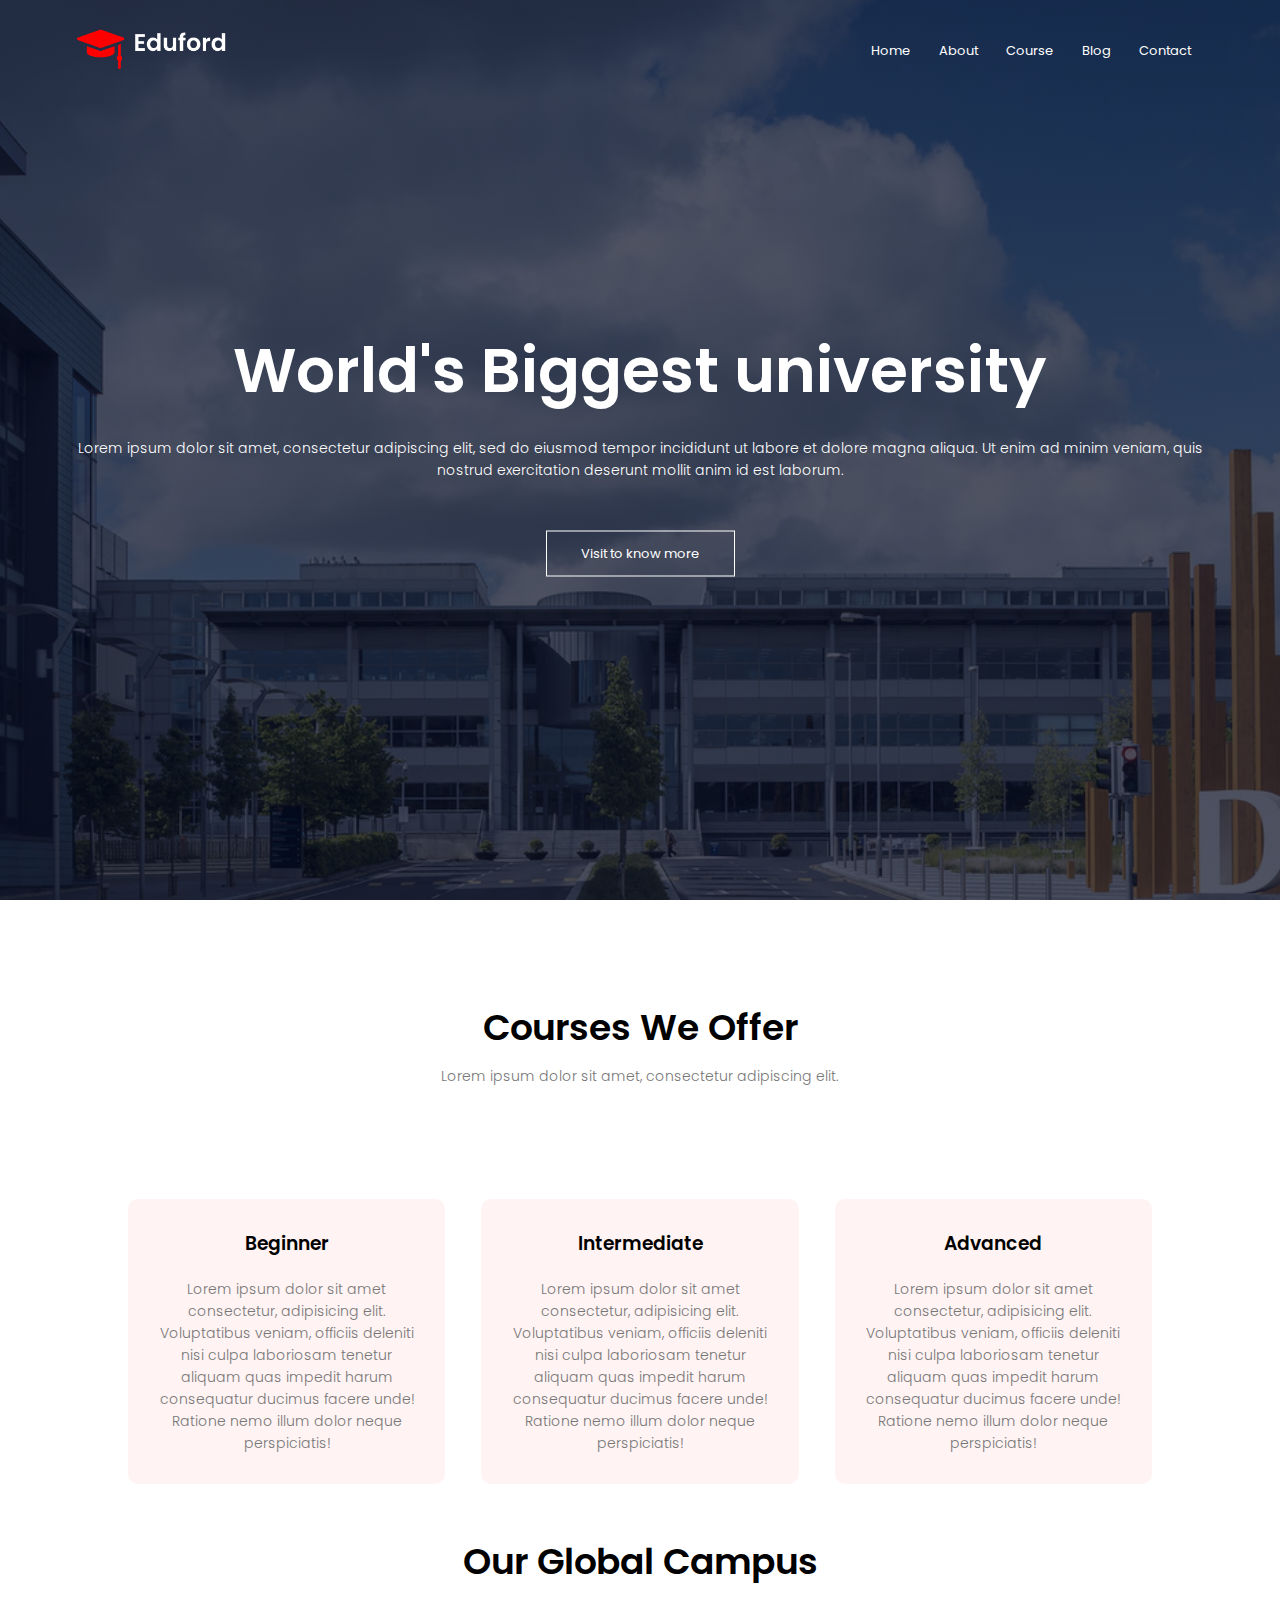
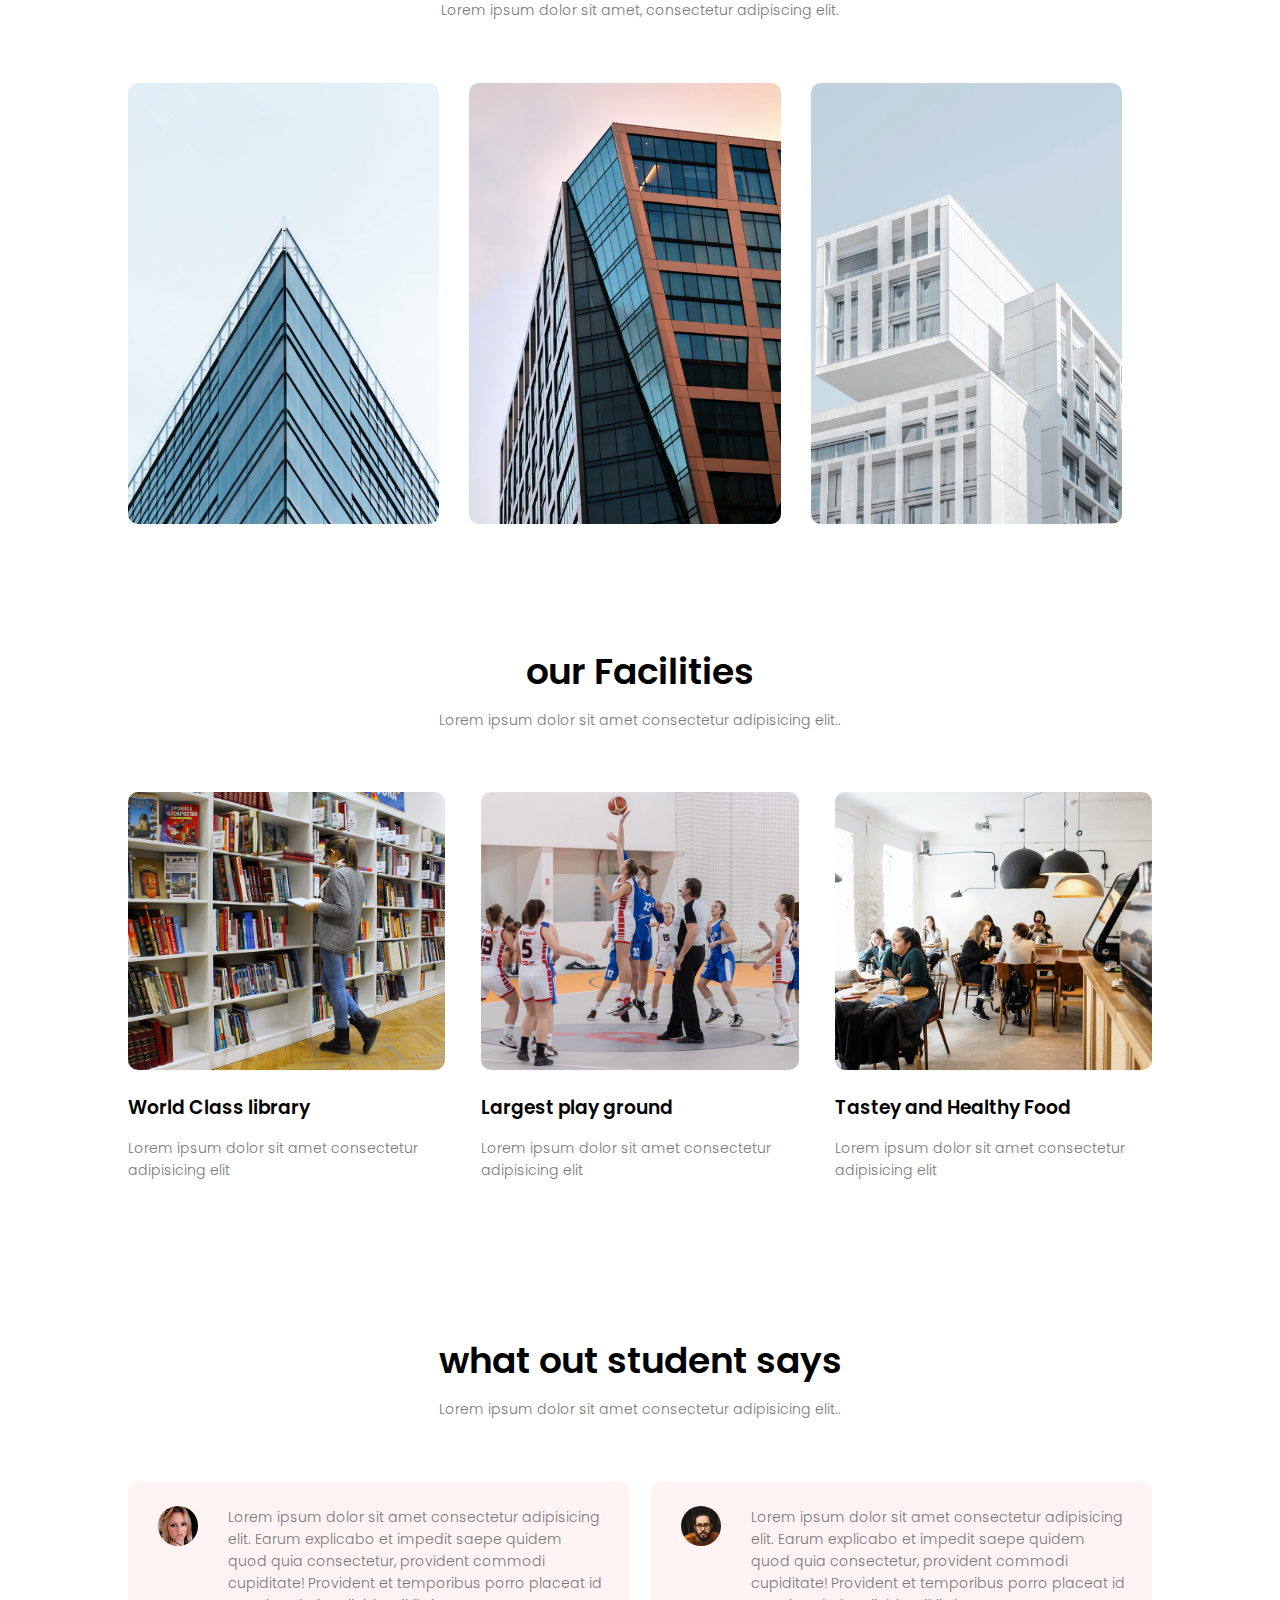
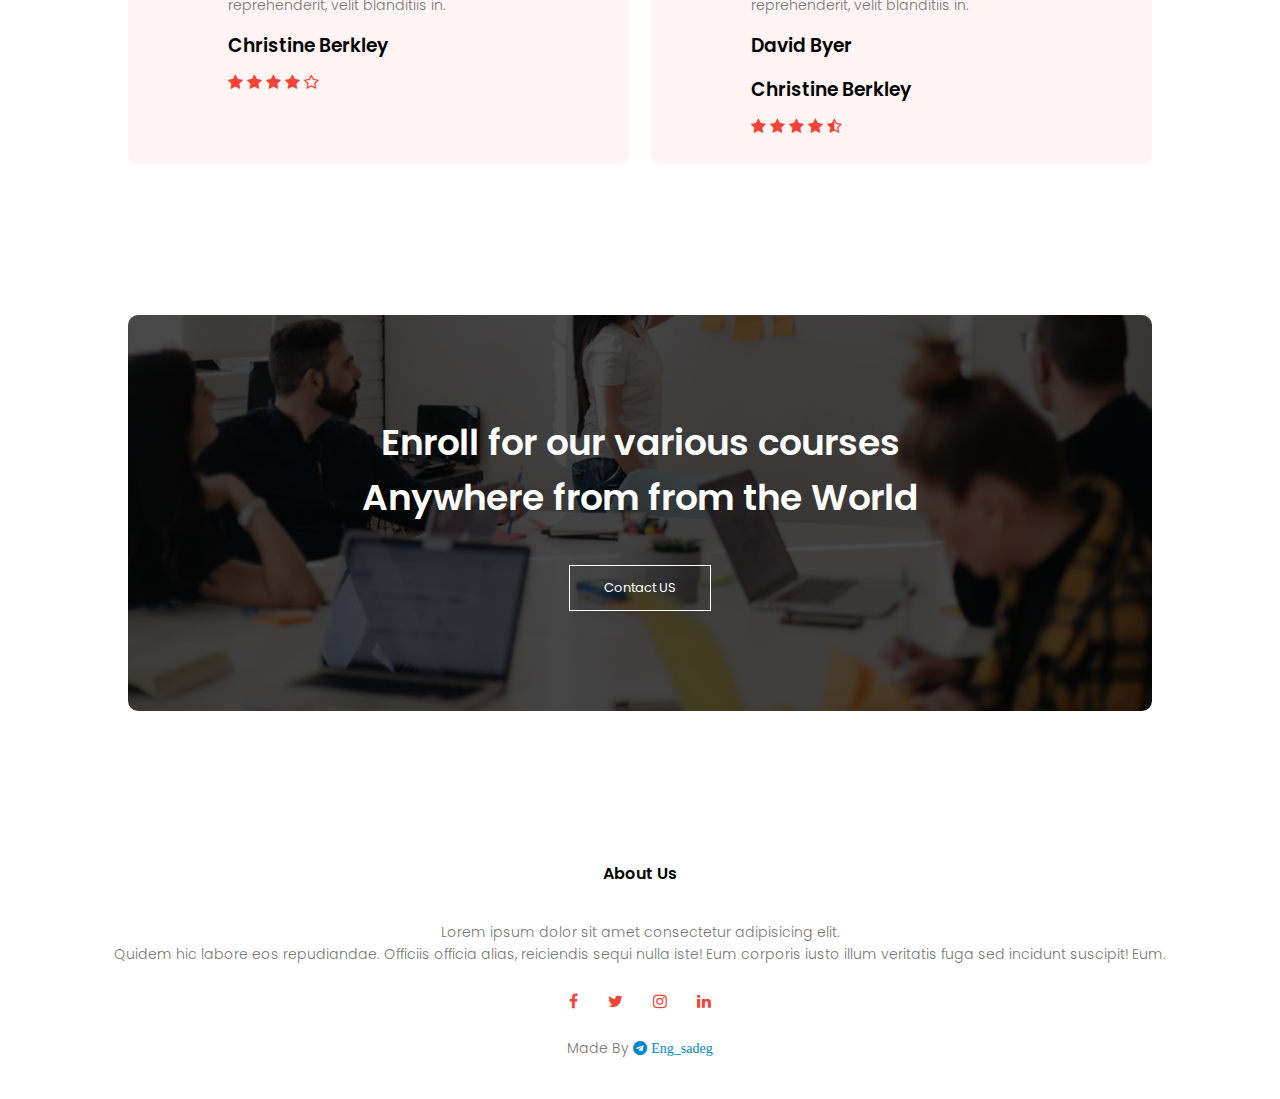
<file: index.html>
<!DOCTYPE html>
<html lang="en">
<head>
    

<link rel="stylesheet" href="https://cdnjs.cloudflare.com/ajax/libs/font-awesome/4.7.0/css/font-awesome.min.css">
    <link rel="preconnect" href="https://fonts.googleapis.com">
<link rel="preconnect" href="https://fonts.gstatic.com" crossorigin>
<link href="https://fonts.googleapis.com/css2?family=Poppins:ital,wght@0,100;0,200;0,300;0,400;0,500;0,600;0,700;0,800;0,900;1,100;1,200;1,300;1,400;1,500;1,600;1,700;1,800;1,900&display=swap" rel="stylesheet">
    <meta charset="UTF-8">
    <meta name="viewport" content="width=device-width, initial-scale=1.0">
    <title>Home</title>
    <link rel="stylesheet" href="styles.css">
    
</head>
<body>
    <section class="header">
        <nav>
            <a href="index.html"><img src="eduford_img/logo.png"></a>
            <div class="nav-links" id="navLinks">
                <i class="fa fa-times" onclick="hideMenu()"></i>
                <ul>
                    <li><a href="index.html">Home</a></li>
                    <li><a href="about.html">About</a></li>
                    <li><a href="course.html">Course</a></li>
                    <li><a href="blog.html">Blog</a></li>
                    <li><a href="contact.html">Contact</a></li>
                </ul>
            </div>
            <i class="fa fa-bars" onclick="showmenu()"></i>
        </nav>
        <div class="text-box">
        <h1>World's Biggest university</h1>
        <p>Lorem ipsum dolor sit amet, consectetur adipiscing elit, sed do eiusmod tempor incididunt ut labore et dolore magna aliqua. Ut enim ad minim veniam, quis nostrud exercitation  deserunt mollit anim id est laborum.</p>
        <a href="" class="hero-btn">Visit to know more</a>
        
        </div>

    </section>


    <!-------Course------->
    

    <section class="course">
        <h1>Courses We Offer</h1>
        <p>Lorem ipsum dolor sit amet, consectetur adipiscing elit.</p>
        <div class="row">
            <div class="course-col"><h3>Beginner </h3><p>Lorem ipsum dolor sit amet consectetur, adipisicing elit. Voluptatibus veniam, officiis deleniti nisi culpa laboriosam tenetur aliquam quas impedit harum consequatur ducimus facere unde! Ratione nemo illum dolor neque perspiciatis!</p></div>
            <div class="course-col"><h3>Intermediate </h3><p>Lorem ipsum dolor sit amet consectetur, adipisicing elit. Voluptatibus veniam, officiis deleniti nisi culpa laboriosam tenetur aliquam quas impedit harum consequatur ducimus facere unde! Ratione nemo illum dolor neque perspiciatis!</p></div>
            <div class="course-col"><h3>Advanced </h3><p>Lorem ipsum dolor sit amet consectetur, adipisicing elit. Voluptatibus veniam, officiis deleniti nisi culpa laboriosam tenetur aliquam quas impedit harum consequatur ducimus facere unde! Ratione nemo illum dolor neque perspiciatis!</p></div>
        </div>
    
    
    </section>

    <!-----campus----->
    <section class="campus">
        <h1>Our Global Campus</h1>
        <p>Lorem ipsum dolor sit amet, consectetur adipiscing elit.</p>

        <div class="row">
            <div class="campus-col">
                <img src="eduford_img/london.png">
                <div class="layer"><h3>LONDON</h3></div>
            </div>
            <div class="campus-col">
                <img src="eduford_img/newyork.png">
                <div class="layer"><h3 class="h3long2">NEW YORK</h3></div>
            </div>
            <div class="campus-col">
                <img src="eduford_img/washington.png">
                <div class="layer"><h3 class="h3long">WASHINGTON</h3></div>
            </div>
            
        </div>
    </section>
    <!------facilities------->

    <section class="facilities">
        <h1>our Facilities</h1>
        <p>Lorem ipsum dolor sit amet consectetur adipisicing elit..</p>
    
        <div class="row">
            <div class="facilities-col">
                <img src="eduford_img/library.png">
                <h3>World Class library</h3>
                <p>Lorem ipsum dolor sit amet consectetur adipisicing elit</p>
            </div>
            <div class="facilities-col">
                <img src="eduford_img/basketball.png">
                <h3>Largest play ground</h3>
                <p>Lorem ipsum dolor sit amet consectetur adipisicing elit</p>
            </div>
            <div class="facilities-col">
                <img src="eduford_img/cafeteria.png">
                <h3>Tastey and Healthy Food</h3>
                <p>Lorem ipsum dolor sit amet consectetur adipisicing elit</p>
            </div>
        </div>
    
    
    
    </section>
    <!------testimonials----->
    <section class="testimonial">
        <h1>what out student says</h1>
        <p>Lorem ipsum dolor sit amet consectetur adipisicing elit..</p>
        <div class="row">
            <div class="testimonial-col">
                <img src="eduford_img/user1.jpg" alt="">
                <div>
                    <p>
                        Lorem ipsum dolor sit amet consectetur adipisicing elit. Earum explicabo et impedit saepe quidem quod quia consectetur, provident commodi cupiditate! Provident et temporibus porro placeat id reprehenderit, velit blanditiis in.
                    </p>
                    <h3>Christine Berkley</h3>
                    <i class="fa fa-star"></i>
                    <i class="fa fa-star"></i>
                    <i class="fa fa-star"></i>
                    <i class="fa fa-star"></i>
                    <i class="fa fa-star-o"></i>

                </div>
            </div>
            <div class="testimonial-col">
                <img src="eduford_img/user2.jpg" alt="">
                <div>
                    <p>
                        Lorem ipsum dolor sit amet consectetur adipisicing elit. Earum explicabo et impedit saepe quidem quod quia consectetur, provident commodi cupiditate! Provident et temporibus porro placeat id reprehenderit, velit blanditiis in.
                    </p>
                    <h3>David Byer</h3>
                    <h3>Christine Berkley</h3>
                    <i class="fa fa-star"></i>
                    <i class="fa fa-star"></i>
                    <i class="fa fa-star"></i>
                    <i class="fa fa-star"></i>
                    <i class="fa fa-star-half-o"></i>
                </div>
            </div>
        </div>

    </section>

    <!--------call to action -------->

    <section class="cta">
        <h1>Enroll for our various courses <br>Anywhere from from the World</h1>
        <a href="" class="hero-btn">Contact US</a>
    </section>
     <!--------footer -------->

     <section class="footer">
        <h4>About Us</h4>
        <p>Lorem ipsum dolor sit amet consectetur adipisicing elit. <br>Quidem hic labore eos repudiandae. Officiis officia alias, reiciendis sequi nulla iste! Eum corporis iusto illum veritatis fuga sed incidunt suscipit! Eum.</p>
        <div class="icons">
            <i class="fa fa-facebook"></i>
            <i class="fa fa-twitter"></i>
            <i class="fa fa-instagram"></i>
            <i class="fa fa-linkedin"></i>
        </div>
        <p>Made By <i class="fa fa-telegram"> Eng_sadeg</i></p>
    
    </section>
    











<!---------------JS for Toggle Menu ----------------------->
<script>
    var navLinks =document.getElementById("navLinks");

    function showmenu(){
        navLinks.style.right = "0";
    }
    function hideMenu(){
        navLinks.style.right ="-200px";
    }
</script>
    
</body>
</html>
</file>
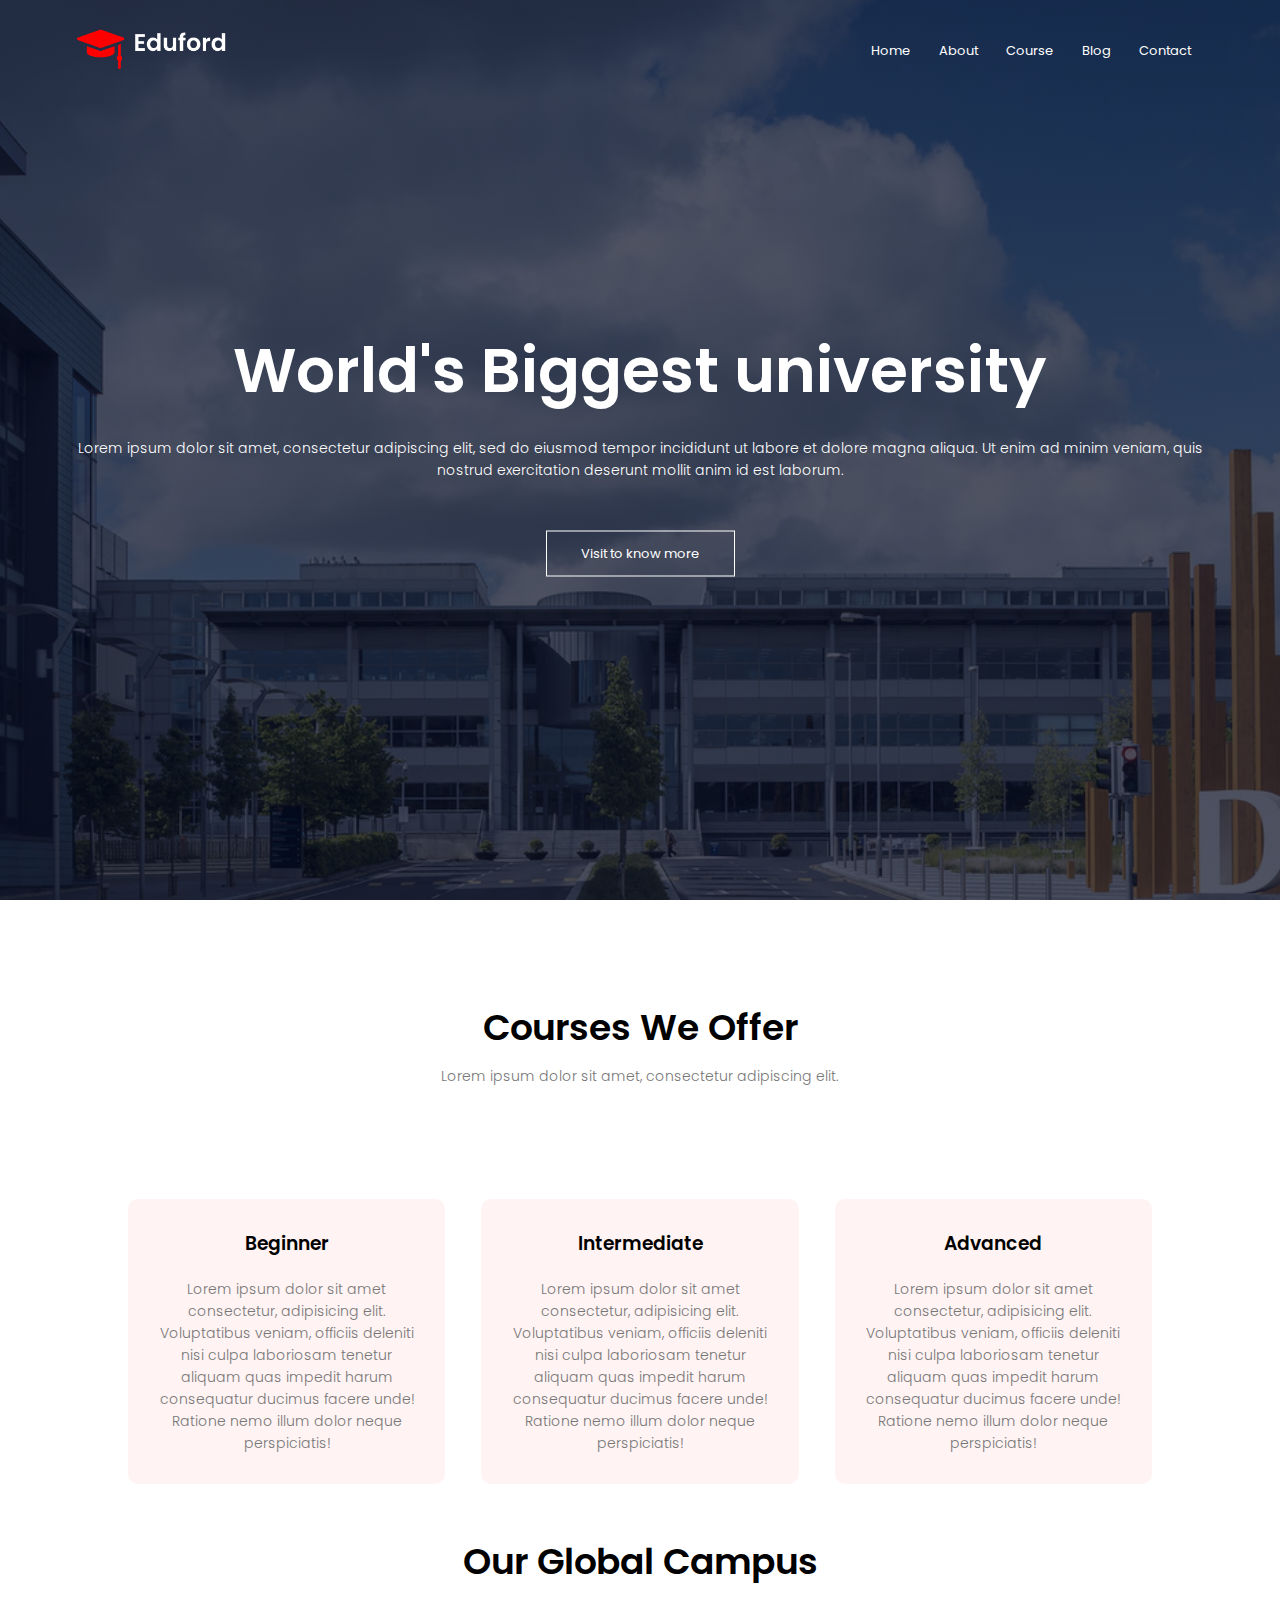
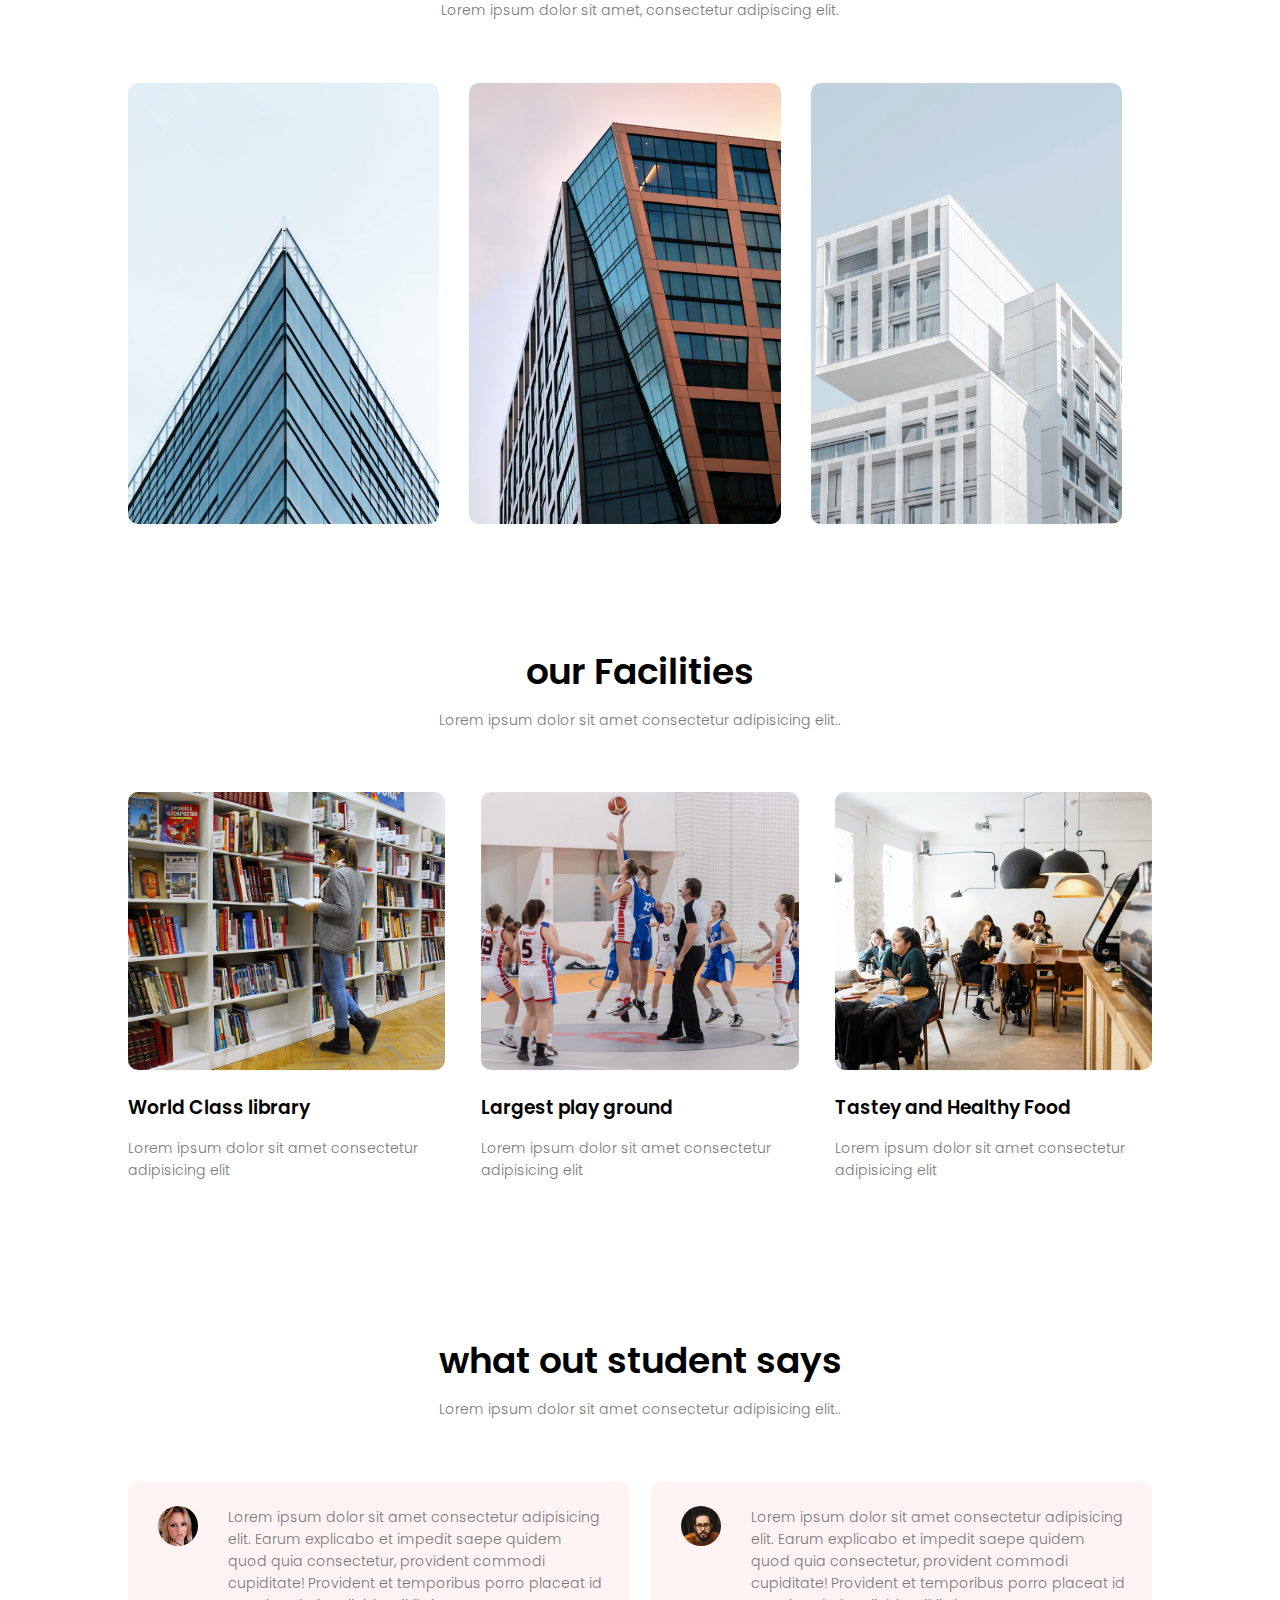
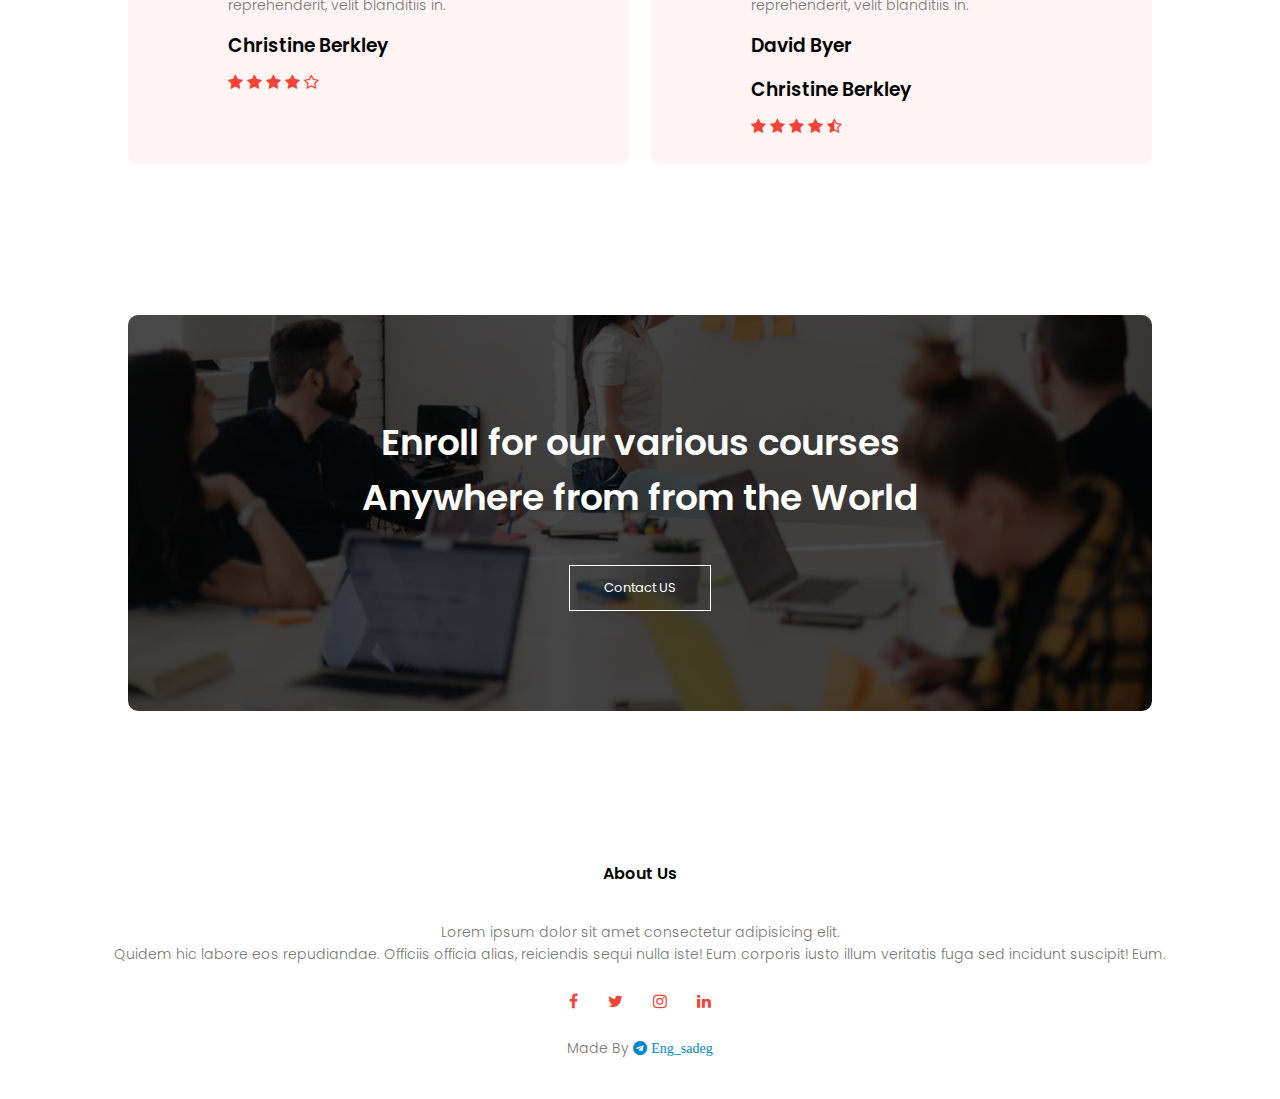
<file: home/index.html>
<!DOCTYPE html>
<html lang="en">
<head>
    

<link rel="stylesheet" href="https://cdnjs.cloudflare.com/ajax/libs/font-awesome/4.7.0/css/font-awesome.min.css">
    <link rel="preconnect" href="https://fonts.googleapis.com">
<link rel="preconnect" href="https://fonts.gstatic.com" crossorigin>
<link href="https://fonts.googleapis.com/css2?family=Poppins:ital,wght@0,100;0,200;0,300;0,400;0,500;0,600;0,700;0,800;0,900;1,100;1,200;1,300;1,400;1,500;1,600;1,700;1,800;1,900&display=swap" rel="stylesheet">
    <meta charset="UTF-8">
    <meta name="viewport" content="width=device-width, initial-scale=1.0">
    <title>Home</title>
    <link rel="stylesheet" href="styles.css">
    
</head>
<body>
    <section class="header">
        <nav>
            <a href="/home/index.html"><img src="/eduford_img/logo.png"></a>
            <div class="nav-links" id="navLinks">
                <i class="fa fa-times" onclick="hideMenu()"></i>
                <ul>
                    <li><a href="/home/index.html">Home</a></li>
                    <li><a href="/about us/about.html">About</a></li>
                    <li><a href="/courses/course.html">Course</a></li>
                    <li><a href="/blog/blog.html">Blog</a></li>
                    <li><a href="/contact/contact.html">Contact</a></li>
                </ul>
            </div>
            <i class="fa fa-bars" onclick="showmenu()"></i>
        </nav>
        <div class="text-box">
        <h1>World's Biggest university</h1>
        <p>Lorem ipsum dolor sit amet, consectetur adipiscing elit, sed do eiusmod tempor incididunt ut labore et dolore magna aliqua. Ut enim ad minim veniam, quis nostrud exercitation  deserunt mollit anim id est laborum.</p>
        <a href="" class="hero-btn">Visit to know more</a>
        
        </div>

    </section>


    <!-------Course------->
    

    <section class="course">
        <h1>Courses We Offer</h1>
        <p>Lorem ipsum dolor sit amet, consectetur adipiscing elit.</p>
        <div class="row">
            <div class="course-col"><h3>Beginner </h3><p>Lorem ipsum dolor sit amet consectetur, adipisicing elit. Voluptatibus veniam, officiis deleniti nisi culpa laboriosam tenetur aliquam quas impedit harum consequatur ducimus facere unde! Ratione nemo illum dolor neque perspiciatis!</p></div>
            <div class="course-col"><h3>Intermediate </h3><p>Lorem ipsum dolor sit amet consectetur, adipisicing elit. Voluptatibus veniam, officiis deleniti nisi culpa laboriosam tenetur aliquam quas impedit harum consequatur ducimus facere unde! Ratione nemo illum dolor neque perspiciatis!</p></div>
            <div class="course-col"><h3>Advanced </h3><p>Lorem ipsum dolor sit amet consectetur, adipisicing elit. Voluptatibus veniam, officiis deleniti nisi culpa laboriosam tenetur aliquam quas impedit harum consequatur ducimus facere unde! Ratione nemo illum dolor neque perspiciatis!</p></div>
        </div>
    
    
    </section>

    <!-----campus----->
    <section class="campus">
        <h1>Our Global Campus</h1>
        <p>Lorem ipsum dolor sit amet, consectetur adipiscing elit.</p>

        <div class="row">
            <div class="campus-col">
                <img src="/eduford_img/london.png">
                <div class="layer"><h3>LONDON</h3></div>
            </div>
            <div class="campus-col">
                <img src="/eduford_img/newyork.png">
                <div class="layer"><h3 class="h3long2">NEW YORK</h3></div>
            </div>
            <div class="campus-col">
                <img src="/eduford_img/washington.png">
                <div class="layer"><h3 class="h3long">WASHINGTON</h3></div>
            </div>
            
        </div>
    </section>
    <!------facilities------->

    <section class="facilities">
        <h1>our Facilities</h1>
        <p>Lorem ipsum dolor sit amet consectetur adipisicing elit..</p>
    
        <div class="row">
            <div class="facilities-col">
                <img src="/eduford_img/library.png">
                <h3>World Class library</h3>
                <p>Lorem ipsum dolor sit amet consectetur adipisicing elit</p>
            </div>
            <div class="facilities-col">
                <img src="/eduford_img/basketball.png">
                <h3>Largest play ground</h3>
                <p>Lorem ipsum dolor sit amet consectetur adipisicing elit</p>
            </div>
            <div class="facilities-col">
                <img src="/eduford_img/cafeteria.png">
                <h3>Tastey and Healthy Food</h3>
                <p>Lorem ipsum dolor sit amet consectetur adipisicing elit</p>
            </div>
        </div>
    
    
    
    </section>
    <!------testimonials----->
    <section class="testimonial">
        <h1>what out student says</h1>
        <p>Lorem ipsum dolor sit amet consectetur adipisicing elit..</p>
        <div class="row">
            <div class="testimonial-col">
                <img src="/eduford_img/user1.jpg" alt="">
                <div>
                    <p>
                        Lorem ipsum dolor sit amet consectetur adipisicing elit. Earum explicabo et impedit saepe quidem quod quia consectetur, provident commodi cupiditate! Provident et temporibus porro placeat id reprehenderit, velit blanditiis in.
                    </p>
                    <h3>Christine Berkley</h3>
                    <i class="fa fa-star"></i>
                    <i class="fa fa-star"></i>
                    <i class="fa fa-star"></i>
                    <i class="fa fa-star"></i>
                    <i class="fa fa-star-o"></i>

                </div>
            </div>
            <div class="testimonial-col">
                <img src="/eduford_img/user2.jpg" alt="">
                <div>
                    <p>
                        Lorem ipsum dolor sit amet consectetur adipisicing elit. Earum explicabo et impedit saepe quidem quod quia consectetur, provident commodi cupiditate! Provident et temporibus porro placeat id reprehenderit, velit blanditiis in.
                    </p>
                    <h3>David Byer</h3>
                    <h3>Christine Berkley</h3>
                    <i class="fa fa-star"></i>
                    <i class="fa fa-star"></i>
                    <i class="fa fa-star"></i>
                    <i class="fa fa-star"></i>
                    <i class="fa fa-star-half-o"></i>
                </div>
            </div>
        </div>

    </section>

    <!--------call to action -------->

    <section class="cta">
        <h1>Enroll for our various courses <br>Anywhere from from the World</h1>
        <a href="" class="hero-btn">Contact US</a>
    </section>
     <!--------footer -------->

     <section class="footer">
        <h4>About Us</h4>
        <p>Lorem ipsum dolor sit amet consectetur adipisicing elit. <br>Quidem hic labore eos repudiandae. Officiis officia alias, reiciendis sequi nulla iste! Eum corporis iusto illum veritatis fuga sed incidunt suscipit! Eum.</p>
        <div class="icons">
            <i class="fa fa-facebook"></i>
            <i class="fa fa-twitter"></i>
            <i class="fa fa-instagram"></i>
            <i class="fa fa-linkedin"></i>
        </div>
        <p>Made By <i class="fa fa-telegram"> Eng_sadeg</i></p>
    
    </section>
    











<!---------------JS for Toggle Menu ----------------------->
<script>
    var navLinks =document.getElementById("navLinks");

    function showmenu(){
        navLinks.style.right = "0";
    }
    function hideMenu(){
        navLinks.style.right ="-200px";
    }
</script>
    
</body>
</html>
</file>
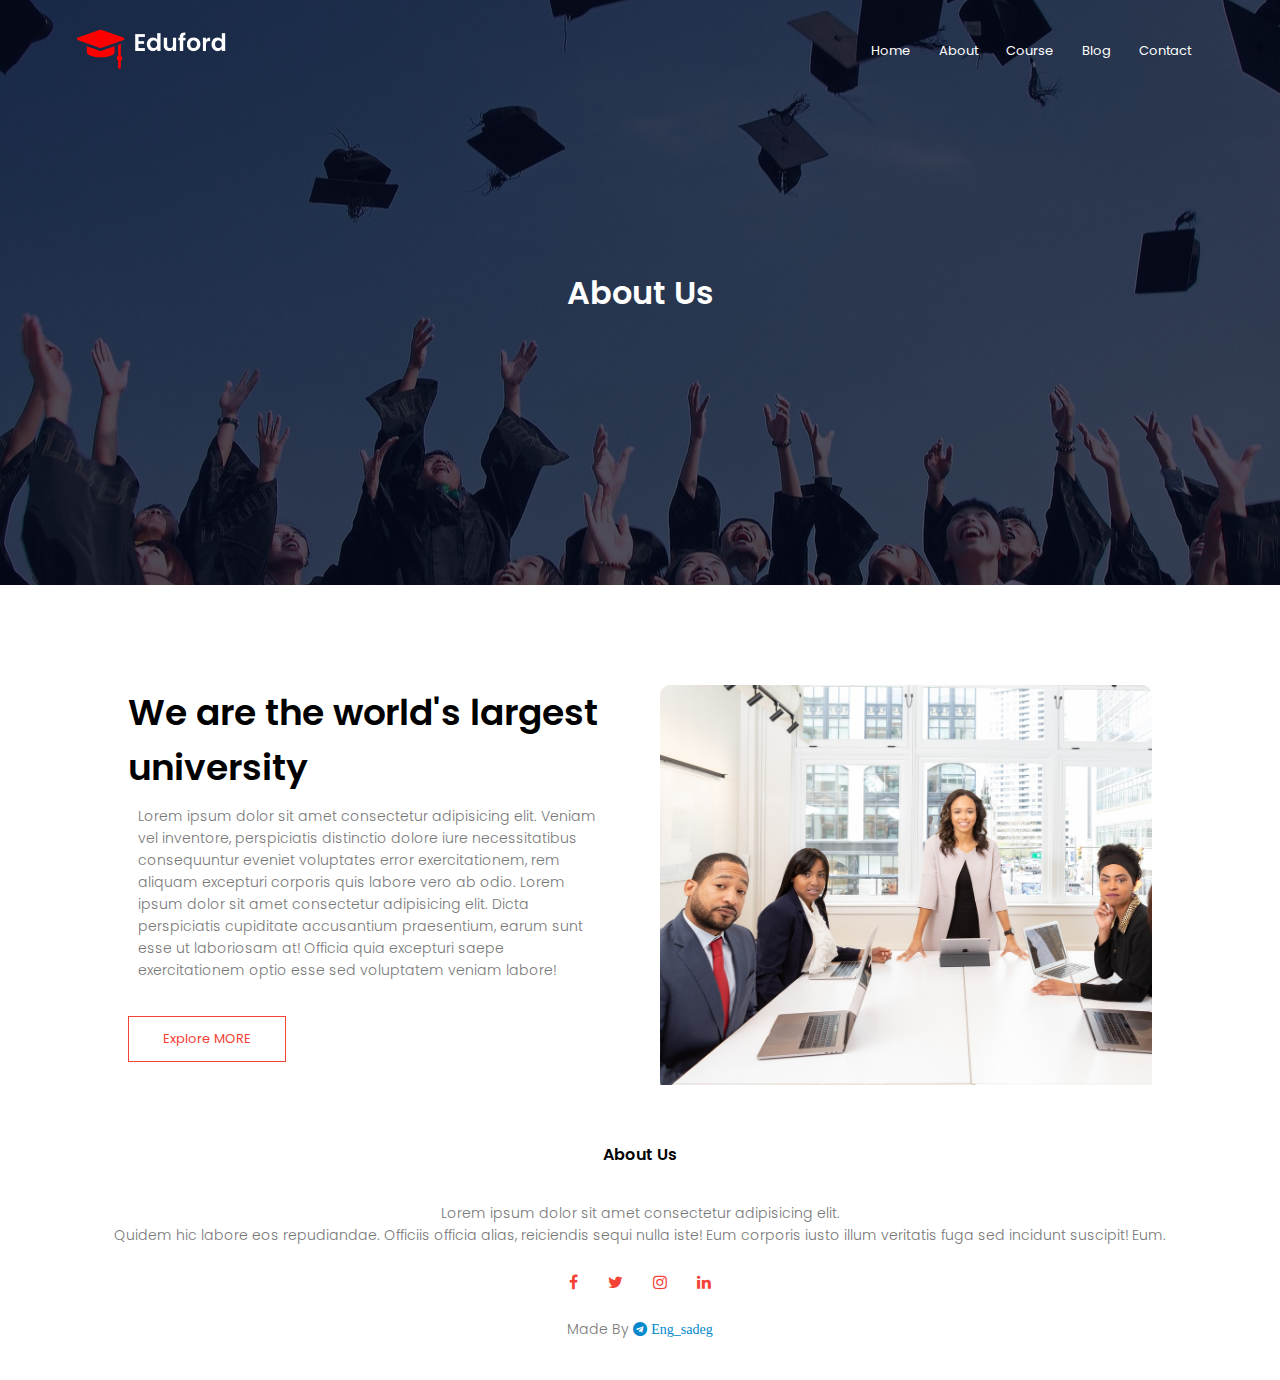
<file: about.html>
<!DOCTYPE html>
<html lang="en">
<head>
    

<link rel="stylesheet" href="https://cdnjs.cloudflare.com/ajax/libs/font-awesome/4.7.0/css/font-awesome.min.css">
    <link rel="preconnect" href="https://fonts.googleapis.com">
<link rel="preconnect" href="https://fonts.gstatic.com" crossorigin>
<link href="https://fonts.googleapis.com/css2?family=Poppins:ital,wght@0,100;0,200;0,300;0,400;0,500;0,600;0,700;0,800;0,900;1,100;1,200;1,300;1,400;1,500;1,600;1,700;1,800;1,900&display=swap" rel="stylesheet">
    <meta charset="UTF-8">
    <meta name="viewport" content="width=device-width, initial-scale=1.0">
    <title>Home</title>
    <link rel="stylesheet" href="about.css">
    
</head>
<body>
    <section class="header">
        <nav>
            <a href="index.html"><img src="eduford_img/logo.png"></a>
            <div class="nav-links" id="navLinks">
                <i class="fa fa-times" onclick="hideMenu()"></i>
                <ul>
                    <li><a href="index.html">Home</a></li>
                    <li><a href="about.html">About</a></li>
                    <li><a href="course.html">Course</a></li>
                    <li><a href="blog.html">Blog</a></li>
                    <li><a href="contact.html">Contact</a></li>
                </ul>
            </div>
            <i class="fa fa-bars" onclick="showmenu()"></i>
        </nav>
        <div class="text-box">
        <h2>About Us</h2>
        </div>
    </section>
    <!-----info-->
    <section class="info">
        <div class="row">
            <div class="info-col">
                <h1>We are the world's largest university</h1>
                <p>Lorem ipsum dolor sit amet consectetur adipisicing elit. Veniam vel inventore, perspiciatis distinctio dolore iure necessitatibus consequuntur eveniet voluptates error exercitationem, rem aliquam excepturi corporis quis labore vero ab odio. Lorem ipsum dolor sit amet consectetur adipisicing elit. Dicta perspiciatis cupiditate accusantium praesentium, earum sunt esse ut laboriosam at! Officia quia excepturi saepe exercitationem optio esse sed voluptatem veniam labore!</p>
                <br>
                <a href="" class="hero-btn">Explore MORE</a>
            </div>        
        <div class="info-col"><img src="/eduford_img/about.jpg" alt=""></div>
        </div>

        
    </section>
    <section class="footer">
        <h4>About Us</h4>
        <p>Lorem ipsum dolor sit amet consectetur adipisicing elit. <br>Quidem hic labore eos repudiandae. Officiis officia alias, reiciendis sequi nulla iste! Eum corporis iusto illum veritatis fuga sed incidunt suscipit! Eum.</p>
        <div class="icons">
            <i class="fa fa-facebook"></i>
            <i class="fa fa-twitter"></i>
            <i class="fa fa-instagram"></i>
            <i class="fa fa-linkedin"></i>
        </div>
        <p>Made By <i class="fa fa-telegram"> Eng_sadeg</i></p>
    
    </section>








<!---------------JS for Toggle Menu ----------------------->
<script>
    var navLinks =document.getElementById("navLinks");

    function showmenu(){
        navLinks.style.right = "0";
    }
    function hideMenu(){
        navLinks.style.right ="-200px";
    }
</script>
</body>
</html>
</file>
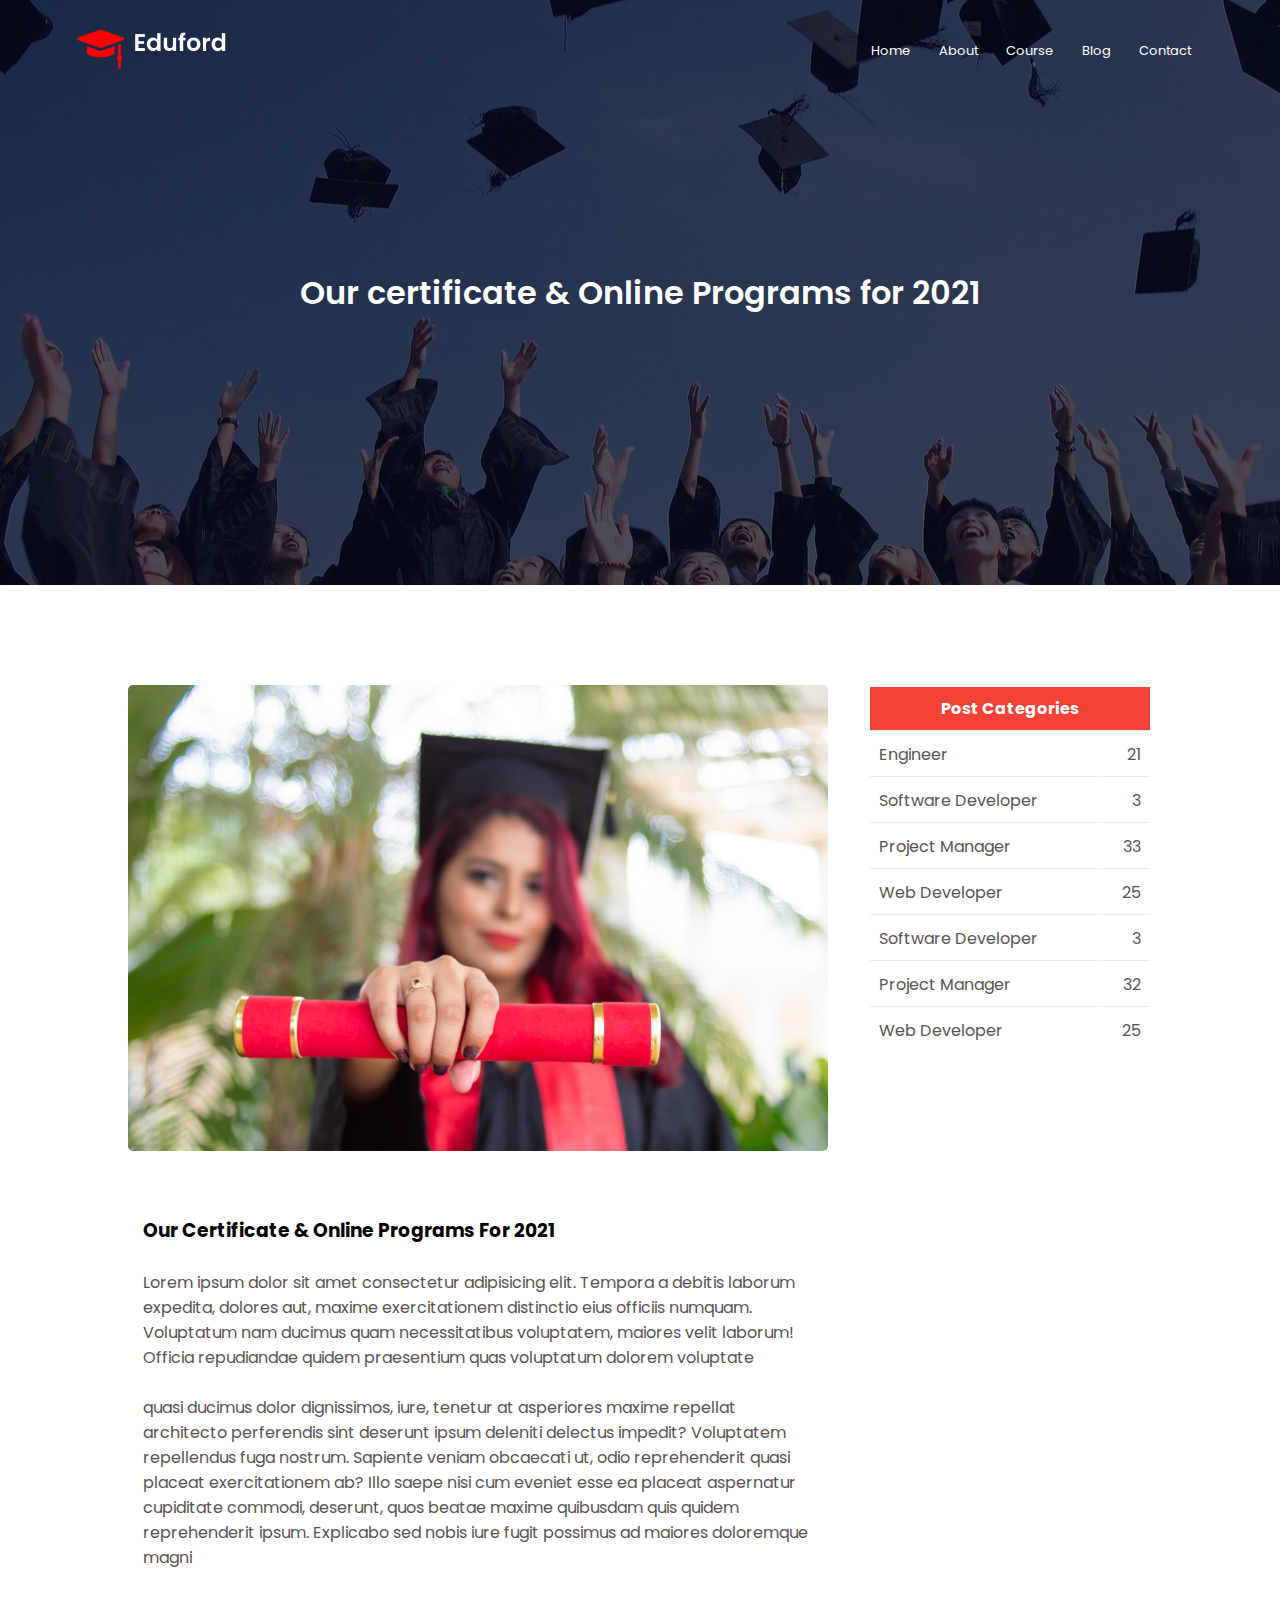
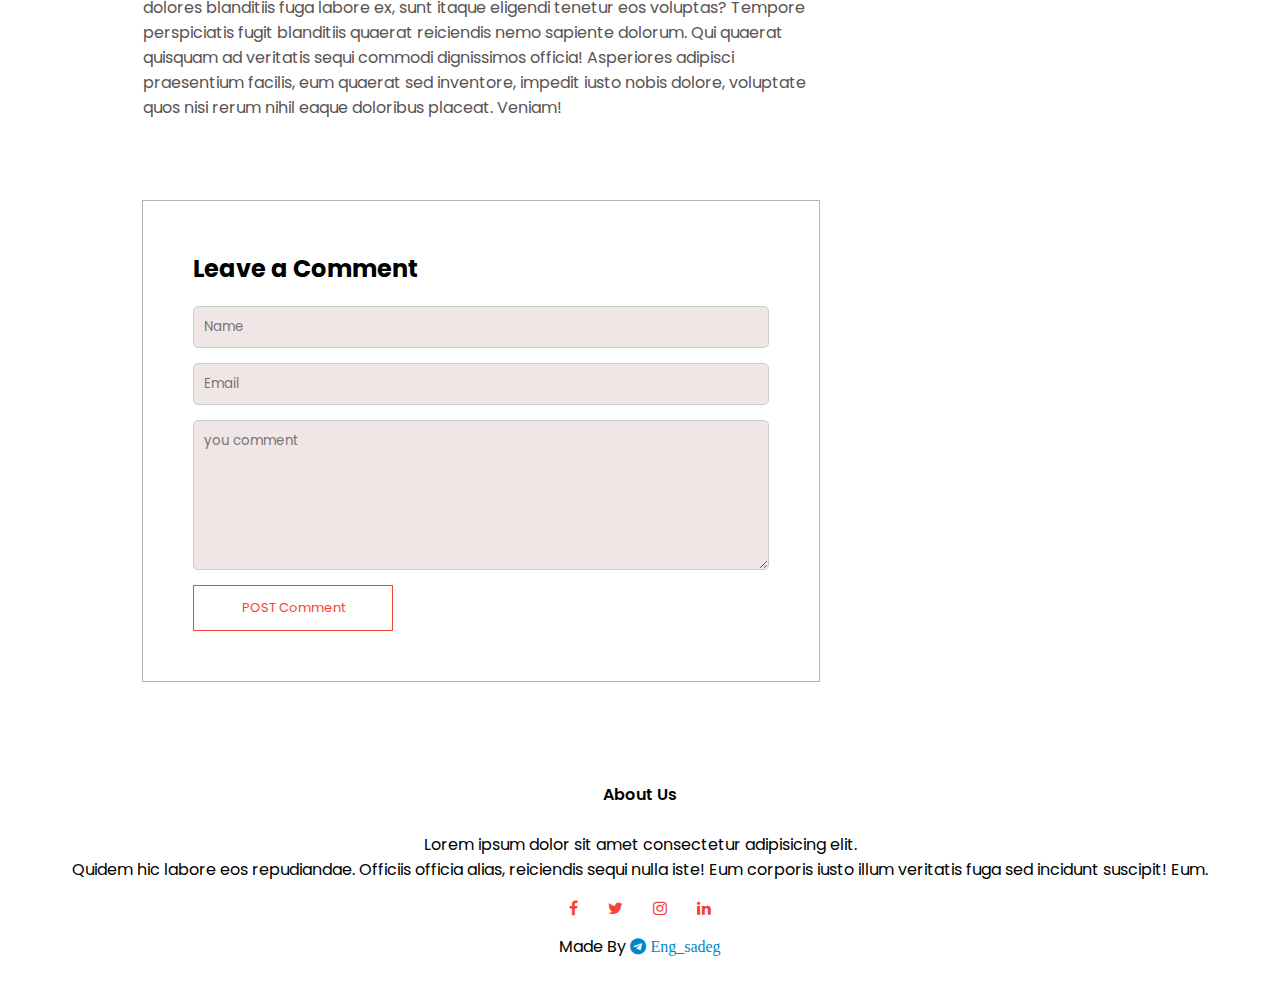
<file: blog.html>
<!DOCTYPE html>
<html lang="en">
<head>
    

    <link rel="stylesheet" href="https://cdnjs.cloudflare.com/ajax/libs/font-awesome/4.7.0/css/font-awesome.min.css">
    <link rel="preconnect" href="https://fonts.googleapis.com">
<link rel="preconnect" href="https://fonts.gstatic.com" crossorigin>
<link href="https://fonts.googleapis.com/css2?family=Poppins:ital,wght@0,100;0,200;0,300;0,400;0,500;0,600;0,700;0,800;0,900;1,100;1,200;1,300;1,400;1,500;1,600;1,700;1,800;1,900&display=swap" rel="stylesheet">
    <meta charset="UTF-8">
    <meta name="viewport" content="width=device-width, initial-scale=1.0">
    <title>Home</title>
    <link rel="stylesheet" href="blog.css">
    
</head>
<body>
    <section class="header">
        <nav>
            <a href="index.html"><img src="eduford_img/logo.png"></a>
            <div class="nav-links" id="navLinks">
                <i class="fa fa-times" onclick="hideMenu()"></i>
                <ul>
                    <li><a href="index.html">Home</a></li>
                    <li><a href="about.html">About</a></li>
                    <li><a href="course.html">Course</a></li>
                    <li><a href="blog.html">Blog</a></li>
                    <li><a href="contact.html">Contact</a></li>
                </ul>
            </div>
            <i class="fa fa-bars" onclick="showmenu()"></i>
        </nav>
        <div class="text-box">
        <h2>Our certificate & Online Programs for 2021</h2>
        </div>
    </section>
    <!------categories------>
    <section class="cat">
        <div class="row">
            <div class="cat-col">
                <img src="eduford_img/certificate.jpg">
                <br>
                <table>
                    <tr>
                        <th colspan="2">Post Categories</th>
                    </tr>
                    <tr>
                        <td>Engineer</td>
                        <td class="td2">21</td>
                    </tr>
                    <tr>
                        <td>Software Developer</td>
                        <td class="td2">3</td>
                    </tr>
                    <tr>
                        <td>Project Manager</td>
                        <td class="td2">33</td>
                    </tr>
                    <tr>
                        <td>Web Developer</td>
                        <td class="td2">25</td>
                    </tr>
                    <tr>
                        <td>Software Developer</td>
                        <td class="td2">3</td>
                    </tr>
                    <tr>
                        <td>Project Manager</td>
                        <td class="td2">32</td>
                    </tr>
                    <tr>
                        <td>Web Developer</td>
                        <td class="td2">25</td>
                    </tr>
                </table>
            </div>
        </div>
        <br><br>
        <div class="cat-col1">
            <h3>Our Certificate & Online Programs For 2021</h3> <br>
            <p>Lorem ipsum dolor sit amet consectetur adipisicing elit. Tempora a debitis laborum expedita, dolores aut, maxime exercitationem distinctio eius officiis numquam. Voluptatum nam ducimus quam necessitatibus voluptatem, maiores velit laborum!
            Officia repudiandae quidem praesentium quas voluptatum dolorem voluptate <br><br> quasi ducimus dolor dignissimos, iure, tenetur at asperiores maxime repellat architecto perferendis sint deserunt ipsum deleniti delectus impedit? Voluptatem repellendus fuga nostrum.
            Sapiente veniam obcaecati ut, odio reprehenderit quasi placeat exercitationem ab? Illo saepe nisi cum eveniet esse ea placeat aspernatur cupiditate commodi, deserunt, quos beatae maxime quibusdam quis quidem reprehenderit ipsum.
            Explicabo sed nobis iure fugit possimus ad maiores doloremque magni<br><br> dolores blanditiis fuga labore ex, sunt itaque eligendi tenetur eos voluptas? Tempore perspiciatis fugit blanditiis quaerat reiciendis nemo sapiente dolorum.
            Qui quaerat quisquam ad veritatis sequi commodi dignissimos officia! Asperiores adipisci praesentium facilis, eum quaerat sed inventore, impedit iusto nobis dolore, voluptate quos nisi rerum nihil eaque doloribus placeat. Veniam!</p>
        
        </div>

    </section>
    <!--------comment--------->
        <section class="comment-form">
        <h3>Leave a Comment</h3>
        <form action="#" method="POST">
            <input type="text" id="name" name="name" required placeholder="Name">
            <input type="email" id="email" name="email" required placeholder="Email">
            <textarea id="comment" name="comment" rows="4" required placeholder="you comment"></textarea>
            <input type="submit" value="POST Comment">
        </form>
    </section>
        <!--------footer -------->

    <section class="footer">
        <h4>About Us</h4>
        <p>Lorem ipsum dolor sit amet consectetur adipisicing elit. <br>Quidem hic labore eos repudiandae. Officiis officia alias, reiciendis sequi nulla iste! Eum corporis iusto illum veritatis fuga sed incidunt suscipit! Eum.</p>
        <div class="icons">
            <i class="fa fa-facebook"></i>
            <i class="fa fa-twitter"></i>
            <i class="fa fa-instagram"></i>
            <i class="fa fa-linkedin"></i>
        </div>
        <p>Made By <i class="fa fa-telegram"> Eng_sadeg</i></p>
    
    </section>


</body>
</html>
</file>
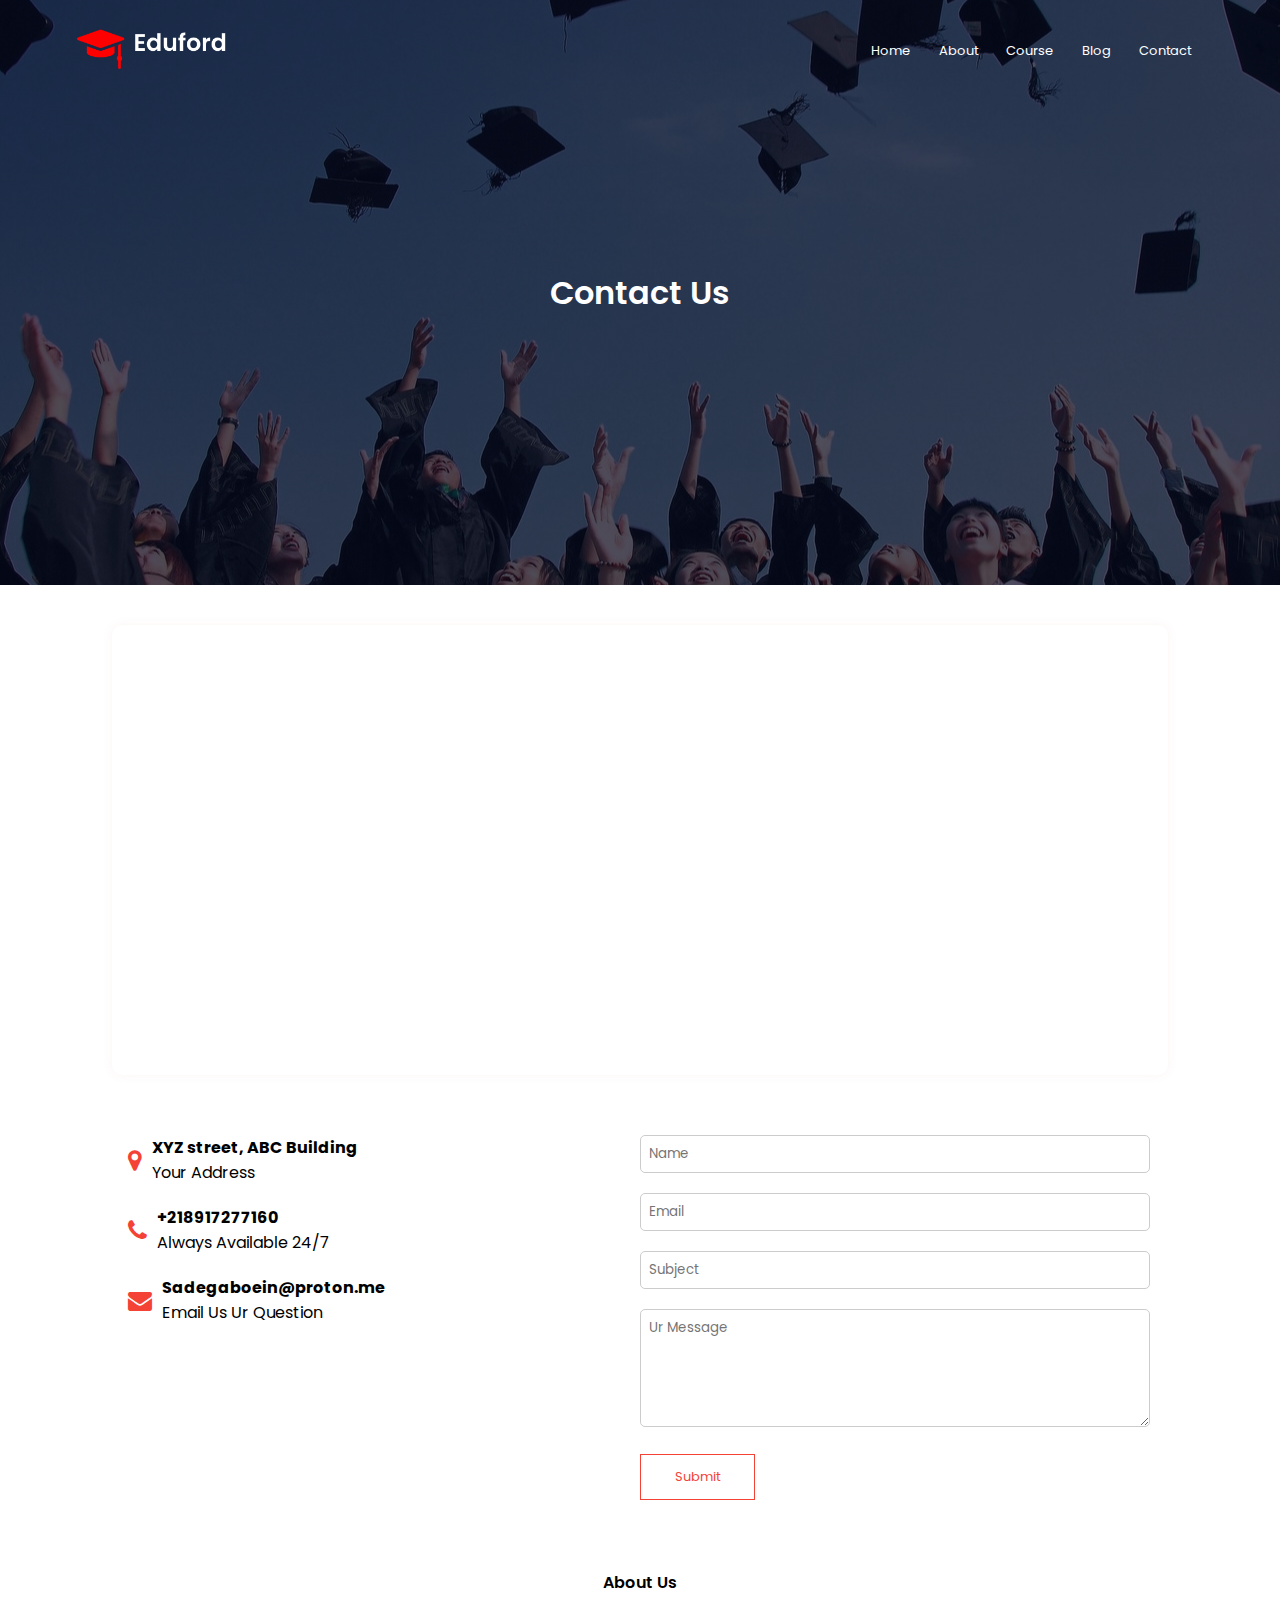
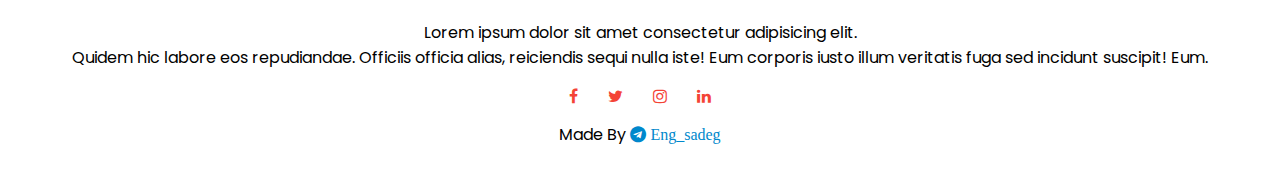
<file: contact.html>
<!DOCTYPE html>
<html lang="en">
<head>
    

    <link rel="stylesheet" href="https://cdnjs.cloudflare.com/ajax/libs/font-awesome/4.7.0/css/font-awesome.min.css">
    <link rel="preconnect" href="https://fonts.googleapis.com">
<link rel="preconnect" href="https://fonts.gstatic.com" crossorigin>
<link href="https://fonts.googleapis.com/css2?family=Poppins:ital,wght@0,100;0,200;0,300;0,400;0,500;0,600;0,700;0,800;0,900;1,100;1,200;1,300;1,400;1,500;1,600;1,700;1,800;1,900&display=swap" rel="stylesheet">
    <meta charset="UTF-8">
    <meta name="viewport" content="width=device-width, initial-scale=1.0">
    <title>Home</title>
    <link rel="stylesheet" href="contact.css">
    
</head>
<body>
    <section class="header">
        <nav>
            <a href="index.html"><img src="eduford_img/logo.png"></a>
            <div class="nav-links" id="navLinks">
                <i class="fa fa-times" onclick="hideMenu()"></i>
                <ul>
                    <li><a href="index.html">Home</a></li>
                    <li><a href="about.html">About</a></li>
                    <li><a href="course.html">Course</a></li>
                    <li><a href="blog.html">Blog</a></li>
                    <li><a href="contact.html">Contact</a></li>
                </ul>
            </div>
            <i class="fa fa-bars" onclick="showmenu()"></i>
        </nav>
        <div class="text-box">
        <h2>Contact Us</h2>
        </div>
    </section>
    <!-------map---------->
    <div class="map">
        <iframe src="https://www.google.com/maps/embed?pb=!1m14!1m8!1m3!1d6869.160295393189!2d13.2168277!3d32.8512331!3m2!1i1024!2i768!4f13.1!3m3!1m2!1s0x0%3A0xebee75e85fad840f!2s%D9%82%D8%B3%D9%85%20%D8%A7%D9%84%D9%87%D9%86%D8%AF%D8%B3%D8%A9%20%D8%A7%D9%84%D9%83%D9%87%D8%B1%D8%A8%D8%A7%D8%A6%D9%8A%D8%A9%20%D9%88%D8%A7%D9%84%D8%A5%D9%84%D9%83%D8%AA%D8%B1%D9%88%D9%86%D9%8A%D8%A9%E2%80%AD!5e0!3m2!1sen!2sca!4v1638483851713!5m2!1sen!2sca" width="600" height="450" style="border:0;" allowfullscreen="" loading="lazy"></iframe>
    </div>
    <div class="container">
        <div class="contact-row">
            <div class="contact-info">
                <div class="info">
                    <div class="icon"><i class="fa fa-map-marker"></i></div>
                    <div class="details">
                        <h4>XYZ street, ABC Building</h4>
                        <p>Your Address</p>
                    </div>
                </div>
                <div class="info">
                    <div class="icon"><i class="fa fa-phone"></i></div>
                    <div class="details">
                        <h4>+218917277160</h4>
                        <p>Always Available 24/7</p>
                    </div>
                </div>
                <div class="info">
                    <div class="icon"><i class="fa fa-envelope"></i></div>
                    <div class="details">
                        <h4>Sadegaboein@proton.me</h4>
                        <p>Email Us Ur Question</p>
                    </div>
                </div>
            </div>
            <!-------contact form-------->
            <div class="contact-form">
                <form id="contactForm" action="submit_form.php" method="post">
                    <div class="input-group">
                        <input type="text" id="name" name="name" required placeholder="Name">
                    </div>
                    <div class="input-group">
                        <input type="email" id="email" name="email" required placeholder="Email">
                    </div>
                    <div class="input-group">
                        <input type="text" id="subject" name="subject" placeholder="Subject">
                    </div>
                    <div class="input-group">
                        <textarea id="message" name="message" required placeholder="Ur Message"></textarea>
                    </div>
                    <button type="submit" class="hero-btn">Submit</button>
                </form>
            </div>
        </div>
    </div>
            <!--------footer -------->

            <section class="footer">
                <h4>About Us</h4>
                <p>Lorem ipsum dolor sit amet consectetur adipisicing elit. <br>Quidem hic labore eos repudiandae. Officiis officia alias, reiciendis sequi nulla iste! Eum corporis iusto illum veritatis fuga sed incidunt suscipit! Eum.</p>
                <div class="icons">
                    <i class="fa fa-facebook"></i>
                    <i class="fa fa-twitter"></i>
                    <i class="fa fa-instagram"></i>
                    <i class="fa fa-linkedin"></i>
                </div>
                <p>Made By <i class="fa fa-telegram"> Eng_sadeg</i></p>
            
            </section>
</body>







</body>
</html>
</file>
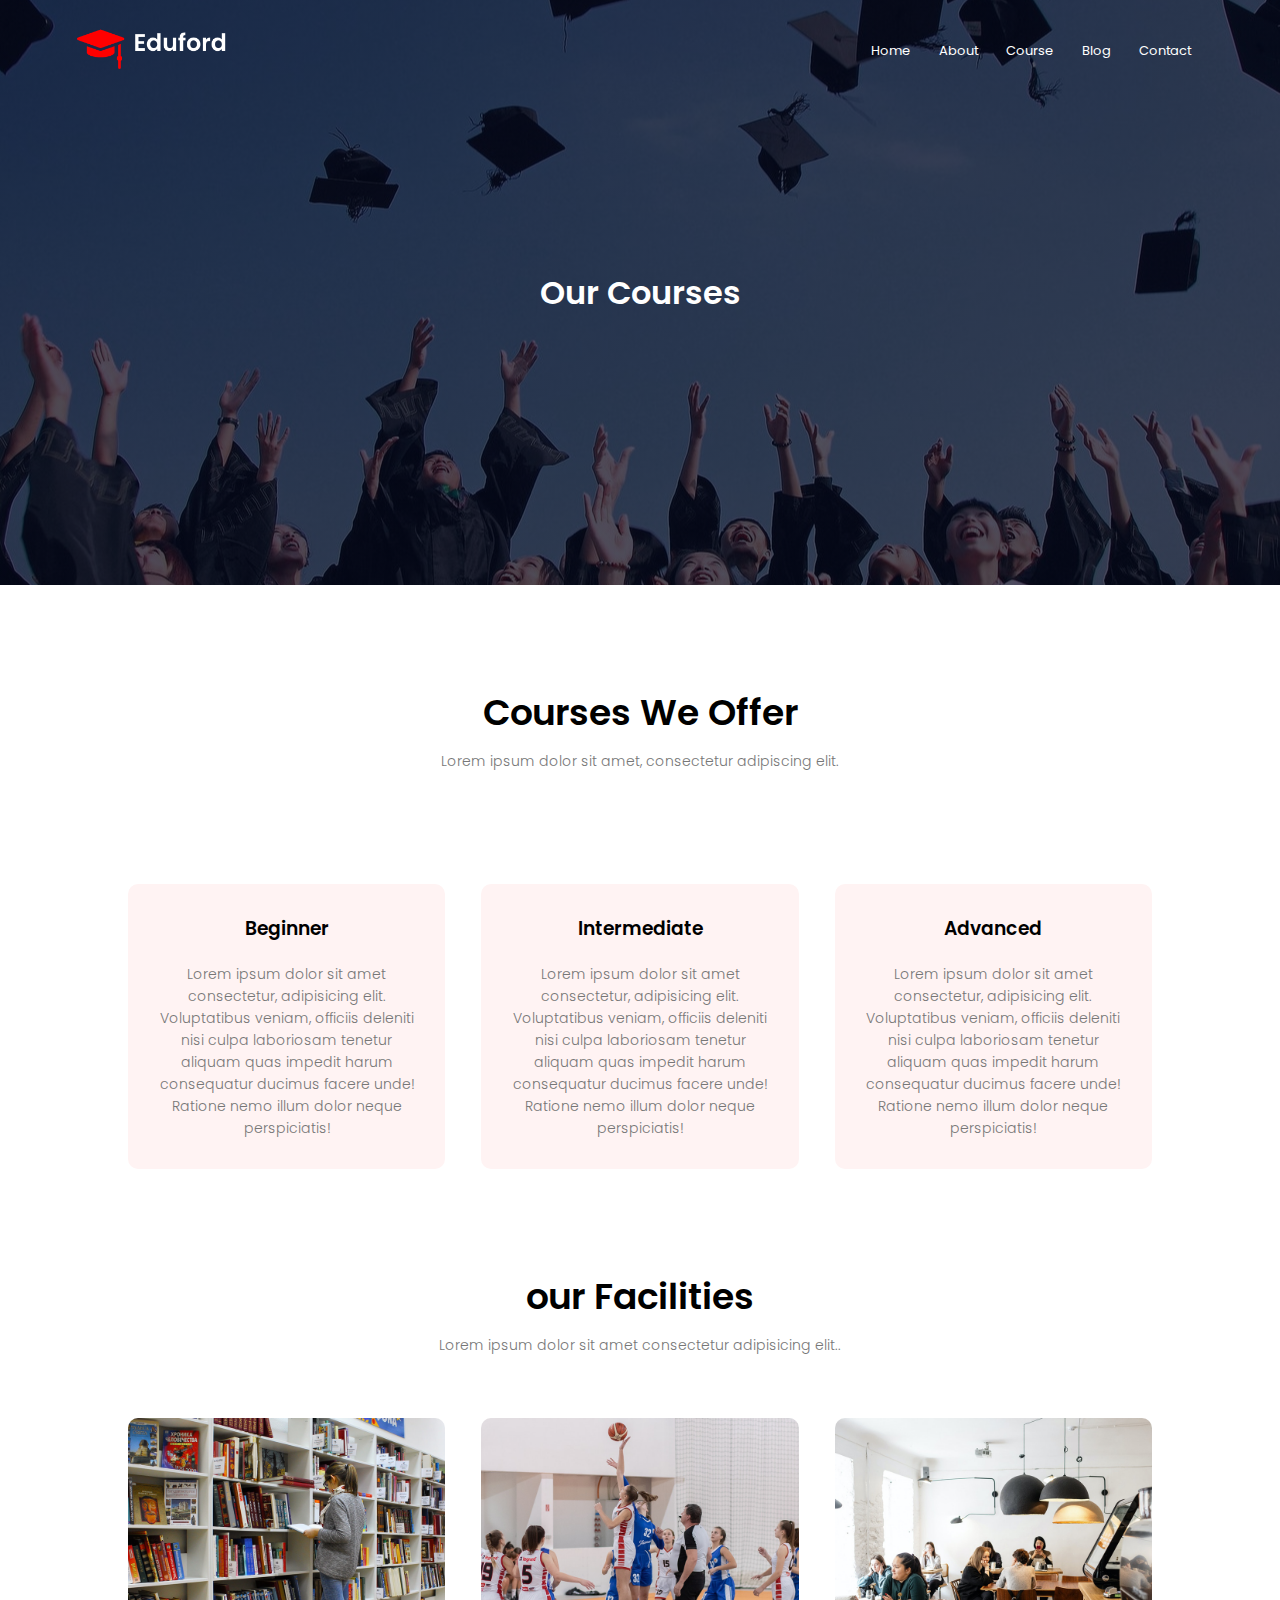
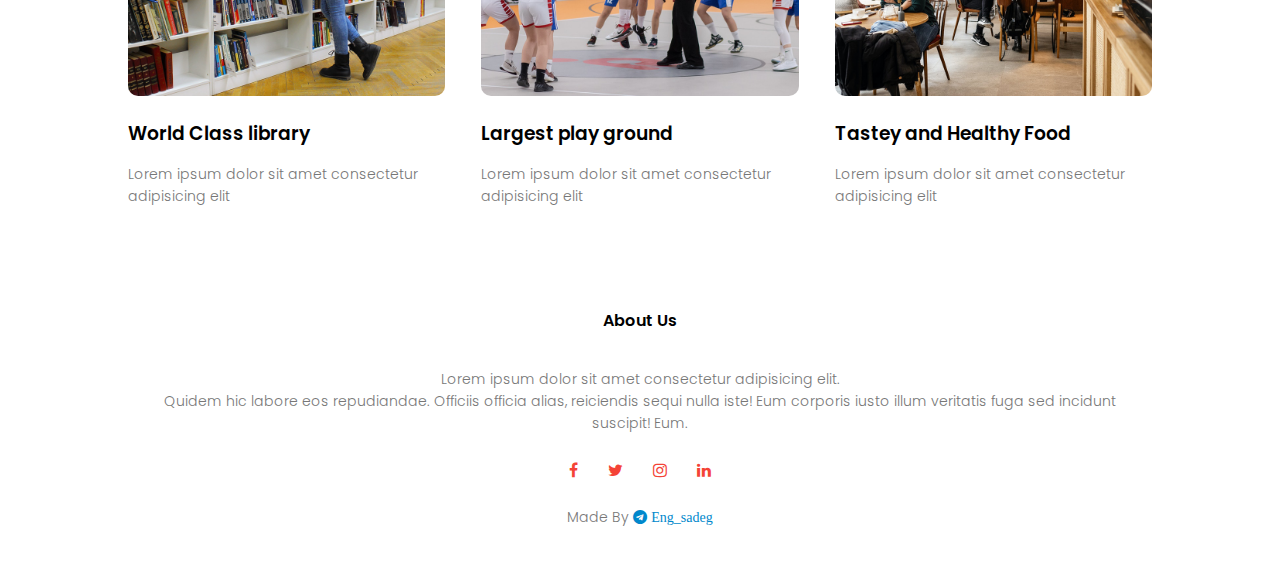
<file: course.html>
<!DOCTYPE html>
<html lang="en">
<head>
    

    <link rel="stylesheet" href="https://cdnjs.cloudflare.com/ajax/libs/font-awesome/4.7.0/css/font-awesome.min.css">
    <link rel="preconnect" href="https://fonts.googleapis.com">
<link rel="preconnect" href="https://fonts.gstatic.com" crossorigin>
<link href="https://fonts.googleapis.com/css2?family=Poppins:ital,wght@0,100;0,200;0,300;0,400;0,500;0,600;0,700;0,800;0,900;1,100;1,200;1,300;1,400;1,500;1,600;1,700;1,800;1,900&display=swap" rel="stylesheet">
    <meta charset="UTF-8">
    <meta name="viewport" content="width=device-width, initial-scale=1.0">
    <title>Home</title>
    <link rel="stylesheet" href="course.css">
    
</head>
<body>
    <section class="header">
        <nav>
            <a href="index.html"><img src="eduford_img/logo.png"></a>
            <div class="nav-links" id="navLinks">
                <i class="fa fa-times" onclick="hideMenu()"></i>
                <ul>
                    <li><a href="index.html">Home</a></li>
                    <li><a href="about.html">About</a></li>
                    <li><a href="course.html">Course</a></li>
                    <li><a href="blog.html">Blog</a></li>
                    <li><a href="contact.html">Contact</a></li>
                </ul>
            </div>
            <i class="fa fa-bars" onclick="showmenu()"></i>
        </nav>
        <div class="text-box">
        <h2>Our Courses</h2>
        </div>
    </section>

    <!-------Course------->
    

    <section class="course">
        <h1>Courses We Offer</h1>
        <p>Lorem ipsum dolor sit amet, consectetur adipiscing elit.</p>
        <div class="row">
            <div class="course-col"><h3>Beginner </h3><p>Lorem ipsum dolor sit amet consectetur, adipisicing elit. Voluptatibus veniam, officiis deleniti nisi culpa laboriosam tenetur aliquam quas impedit harum consequatur ducimus facere unde! Ratione nemo illum dolor neque perspiciatis!</p></div>
            <div class="course-col"><h3>Intermediate </h3><p>Lorem ipsum dolor sit amet consectetur, adipisicing elit. Voluptatibus veniam, officiis deleniti nisi culpa laboriosam tenetur aliquam quas impedit harum consequatur ducimus facere unde! Ratione nemo illum dolor neque perspiciatis!</p></div>
            <div class="course-col"><h3>Advanced </h3><p>Lorem ipsum dolor sit amet consectetur, adipisicing elit. Voluptatibus veniam, officiis deleniti nisi culpa laboriosam tenetur aliquam quas impedit harum consequatur ducimus facere unde! Ratione nemo illum dolor neque perspiciatis!</p></div>
        </div>
    
    
    </section>
   <!------facilities------->

   <section class="facilities">
    <h1>our Facilities</h1>
    <p>Lorem ipsum dolor sit amet consectetur adipisicing elit..</p>

    <div class="row">
        <div class="facilities-col">
            <img src="eduford_img/library.png">
            <h3>World Class library</h3>
            <p>Lorem ipsum dolor sit amet consectetur adipisicing elit</p>
        </div>
        <div class="facilities-col">
            <img src="eduford_img/basketball.png">
            <h3>Largest play ground</h3>
            <p>Lorem ipsum dolor sit amet consectetur adipisicing elit</p>
        </div>
        <div class="facilities-col">
            <img src="eduford_img/cafeteria.png">
            <h3>Tastey and Healthy Food</h3>
            <p>Lorem ipsum dolor sit amet consectetur adipisicing elit</p>
        </div>
         <!--------footer -------->

    </div>
         <section class="footer">
            <h4>About Us</h4>
            <p>Lorem ipsum dolor sit amet consectetur adipisicing elit. <br>Quidem hic labore eos repudiandae. Officiis officia alias, reiciendis sequi nulla iste! Eum corporis iusto illum veritatis fuga sed incidunt suscipit! Eum.</p>
            <div class="icons">
                <i class="fa fa-facebook"></i>
                <i class="fa fa-twitter"></i>
                <i class="fa fa-instagram"></i>
                <i class="fa fa-linkedin"></i>
            </div>
            <p>Made By <i class="fa fa-telegram"> Eng_sadeg</i></p>
        
        </section>
        
    


</body>
</html>
</file>
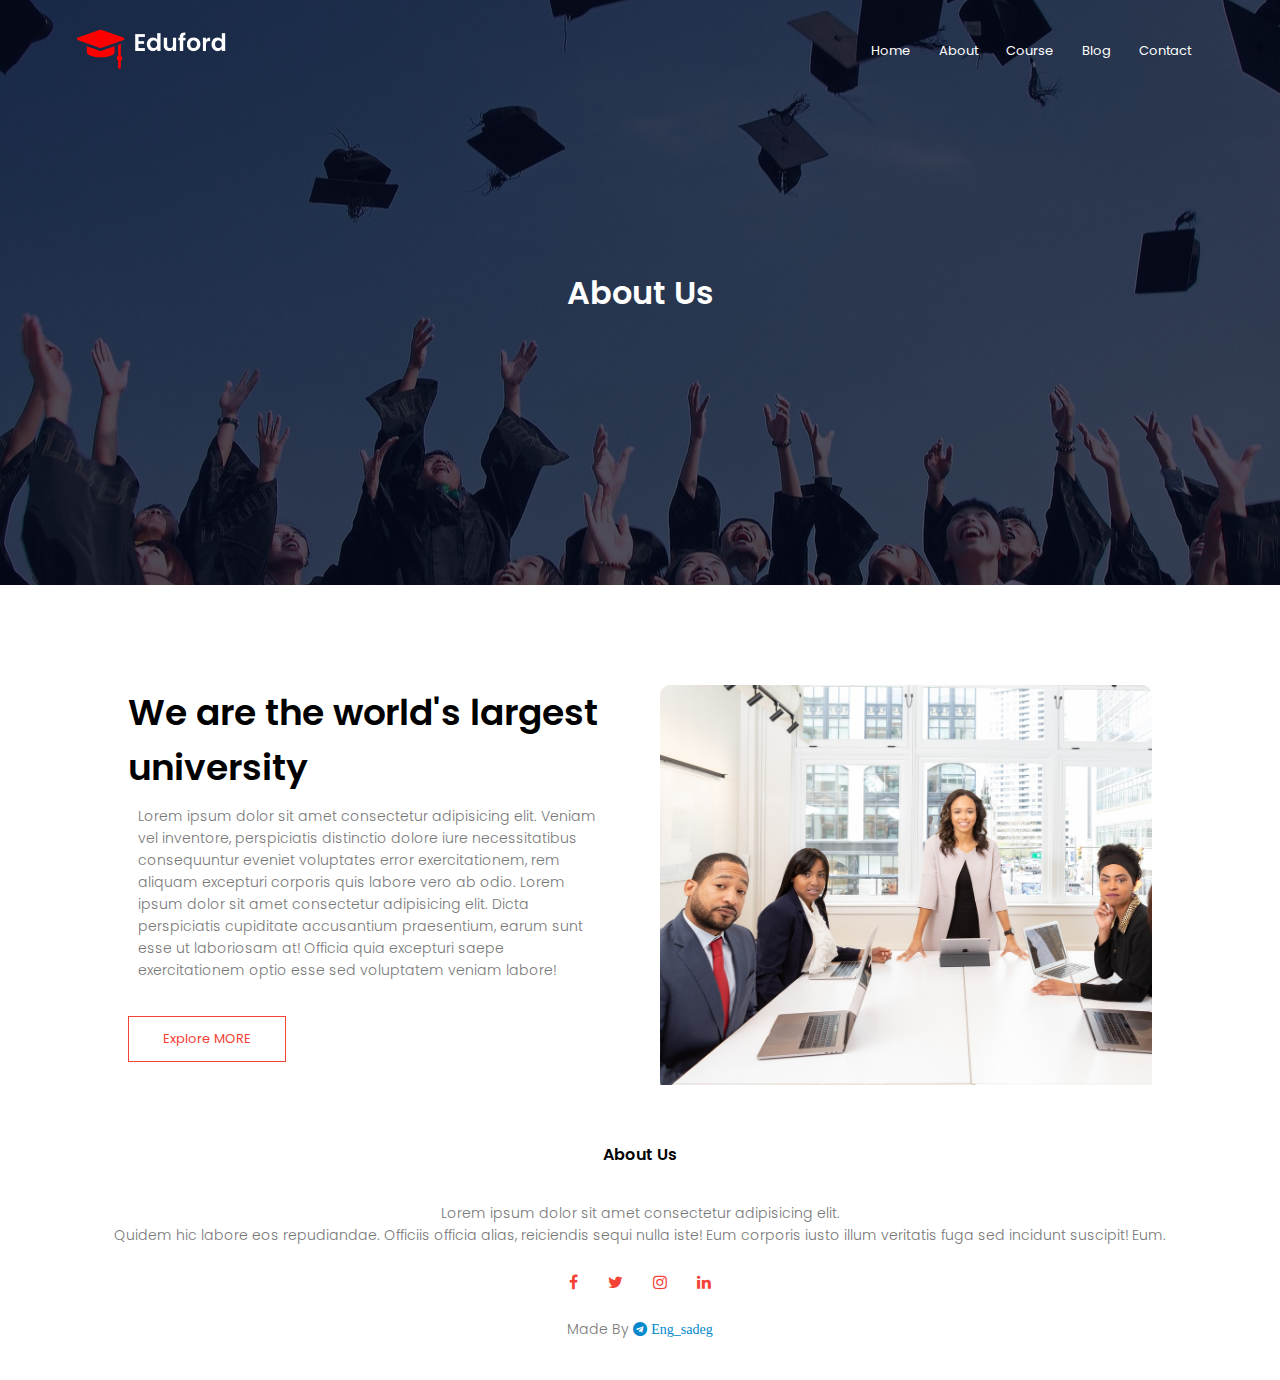
<file: about us/about.html>
<!DOCTYPE html>
<html lang="en">
<head>
    

<link rel="stylesheet" href="https://cdnjs.cloudflare.com/ajax/libs/font-awesome/4.7.0/css/font-awesome.min.css">
    <link rel="preconnect" href="https://fonts.googleapis.com">
<link rel="preconnect" href="https://fonts.gstatic.com" crossorigin>
<link href="https://fonts.googleapis.com/css2?family=Poppins:ital,wght@0,100;0,200;0,300;0,400;0,500;0,600;0,700;0,800;0,900;1,100;1,200;1,300;1,400;1,500;1,600;1,700;1,800;1,900&display=swap" rel="stylesheet">
    <meta charset="UTF-8">
    <meta name="viewport" content="width=device-width, initial-scale=1.0">
    <title>Home</title>
    <link rel="stylesheet" href="about.css">
    
</head>
<body>
    <section class="header">
        <nav>
            <a href="/index.html"><img src="/eduford_img/logo.png"></a>
            <div class="nav-links" id="navLinks">
                <i class="fa fa-times" onclick="hideMenu()"></i>
                <ul>
                    <li><a href="/index.html">Home</a></li>
                    <li><a href="/about us/about.html">About</a></li>
                    <li><a href="/courses/course.html">Course</a></li>
                    <li><a href="/blog/blog.html">Blog</a></li>
                    <li><a href="/contact/contact.html">Contact</a></li>
                </ul>
            </div>
            <i class="fa fa-bars" onclick="showmenu()"></i>
        </nav>
        <div class="text-box">
        <h2>About Us</h2>
        </div>
    </section>
    <!-----info-->
    <section class="info">
        <div class="row">
            <div class="info-col">
                <h1>We are the world's largest university</h1>
                <p>Lorem ipsum dolor sit amet consectetur adipisicing elit. Veniam vel inventore, perspiciatis distinctio dolore iure necessitatibus consequuntur eveniet voluptates error exercitationem, rem aliquam excepturi corporis quis labore vero ab odio. Lorem ipsum dolor sit amet consectetur adipisicing elit. Dicta perspiciatis cupiditate accusantium praesentium, earum sunt esse ut laboriosam at! Officia quia excepturi saepe exercitationem optio esse sed voluptatem veniam labore!</p>
                <br>
                <a href="" class="hero-btn">Explore MORE</a>
            </div>        
        <div class="info-col"><img src="/eduford_img/about.jpg" alt=""></div>
        </div>

        
    </section>
    <section class="footer">
        <h4>About Us</h4>
        <p>Lorem ipsum dolor sit amet consectetur adipisicing elit. <br>Quidem hic labore eos repudiandae. Officiis officia alias, reiciendis sequi nulla iste! Eum corporis iusto illum veritatis fuga sed incidunt suscipit! Eum.</p>
        <div class="icons">
            <i class="fa fa-facebook"></i>
            <i class="fa fa-twitter"></i>
            <i class="fa fa-instagram"></i>
            <i class="fa fa-linkedin"></i>
        </div>
        <p>Made By <i class="fa fa-telegram"> Eng_sadeg</i></p>
    
    </section>








<!---------------JS for Toggle Menu ----------------------->
<script>
    var navLinks =document.getElementById("navLinks");

    function showmenu(){
        navLinks.style.right = "0";
    }
    function hideMenu(){
        navLinks.style.right ="-200px";
    }
</script>
</body>
</html>
</file>
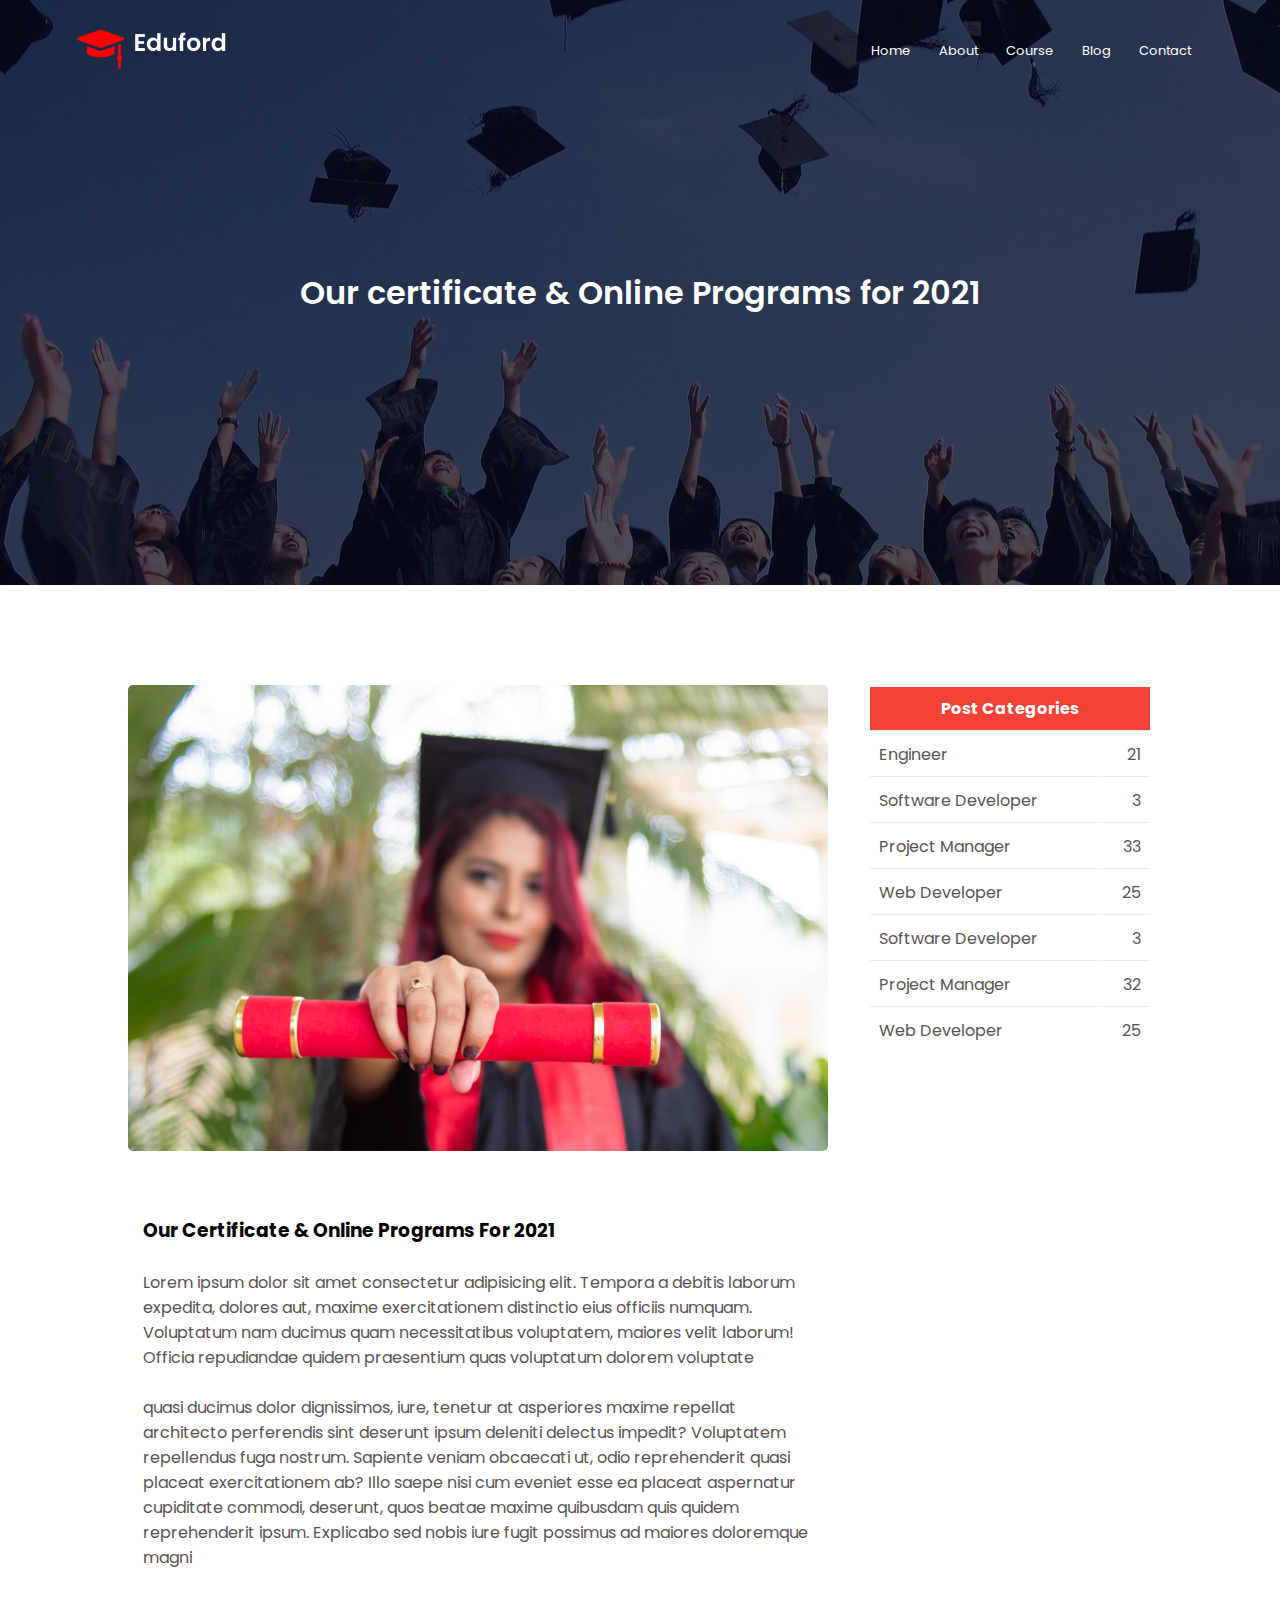
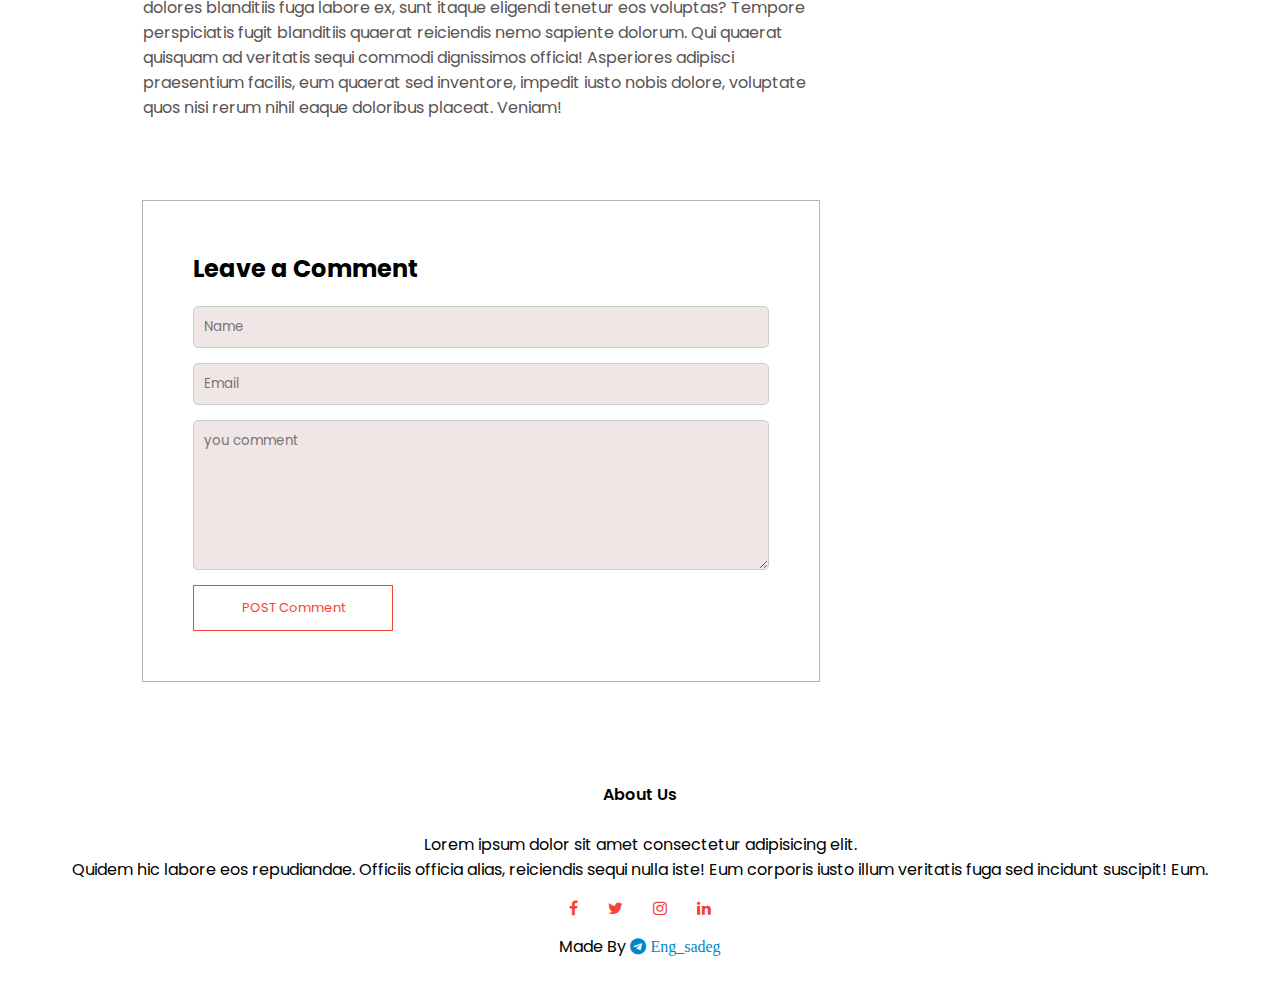
<file: blog/blog.html>
<!DOCTYPE html>
<html lang="en">
<head>
    

    <link rel="stylesheet" href="https://cdnjs.cloudflare.com/ajax/libs/font-awesome/4.7.0/css/font-awesome.min.css">
    <link rel="preconnect" href="https://fonts.googleapis.com">
<link rel="preconnect" href="https://fonts.gstatic.com" crossorigin>
<link href="https://fonts.googleapis.com/css2?family=Poppins:ital,wght@0,100;0,200;0,300;0,400;0,500;0,600;0,700;0,800;0,900;1,100;1,200;1,300;1,400;1,500;1,600;1,700;1,800;1,900&display=swap" rel="stylesheet">
    <meta charset="UTF-8">
    <meta name="viewport" content="width=device-width, initial-scale=1.0">
    <title>Home</title>
    <link rel="stylesheet" href="blog.css">
    
</head>
<body>
    <section class="header">
        <nav>
            <a href="/index.html"><img src="/eduford_img/logo.png"></a>
            <div class="nav-links" id="navLinks">
                <i class="fa fa-times" onclick="hideMenu()"></i>
                <ul>
                    <li><a href="/index.html">Home</a></li>
                    <li><a href="/about us/about.html">About</a></li>
                    <li><a href="/courses/course.html">Course</a></li>
                    <li><a href="/blog/blog.html">Blog</a></li>
                    <li><a href="/contact/contact.html">Contact</a></li>
                </ul>
            </div>
            <i class="fa fa-bars" onclick="showmenu()"></i>
        </nav>
        <div class="text-box">
        <h2>Our certificate & Online Programs for 2021</h2>
        </div>
    </section>
    <!------categories------>
    <section class="cat">
        <div class="row">
            <div class="cat-col">
                <img src="/eduford_img/certificate.jpg">
                <br>
                <table>
                    <tr>
                        <th colspan="2">Post Categories</th>
                    </tr>
                    <tr>
                        <td>Engineer</td>
                        <td class="td2">21</td>
                    </tr>
                    <tr>
                        <td>Software Developer</td>
                        <td class="td2">3</td>
                    </tr>
                    <tr>
                        <td>Project Manager</td>
                        <td class="td2">33</td>
                    </tr>
                    <tr>
                        <td>Web Developer</td>
                        <td class="td2">25</td>
                    </tr>
                    <tr>
                        <td>Software Developer</td>
                        <td class="td2">3</td>
                    </tr>
                    <tr>
                        <td>Project Manager</td>
                        <td class="td2">32</td>
                    </tr>
                    <tr>
                        <td>Web Developer</td>
                        <td class="td2">25</td>
                    </tr>
                </table>
            </div>
        </div>
        <br><br>
        <div class="cat-col1">
            <h3>Our Certificate & Online Programs For 2021</h3> <br>
            <p>Lorem ipsum dolor sit amet consectetur adipisicing elit. Tempora a debitis laborum expedita, dolores aut, maxime exercitationem distinctio eius officiis numquam. Voluptatum nam ducimus quam necessitatibus voluptatem, maiores velit laborum!
            Officia repudiandae quidem praesentium quas voluptatum dolorem voluptate <br><br> quasi ducimus dolor dignissimos, iure, tenetur at asperiores maxime repellat architecto perferendis sint deserunt ipsum deleniti delectus impedit? Voluptatem repellendus fuga nostrum.
            Sapiente veniam obcaecati ut, odio reprehenderit quasi placeat exercitationem ab? Illo saepe nisi cum eveniet esse ea placeat aspernatur cupiditate commodi, deserunt, quos beatae maxime quibusdam quis quidem reprehenderit ipsum.
            Explicabo sed nobis iure fugit possimus ad maiores doloremque magni<br><br> dolores blanditiis fuga labore ex, sunt itaque eligendi tenetur eos voluptas? Tempore perspiciatis fugit blanditiis quaerat reiciendis nemo sapiente dolorum.
            Qui quaerat quisquam ad veritatis sequi commodi dignissimos officia! Asperiores adipisci praesentium facilis, eum quaerat sed inventore, impedit iusto nobis dolore, voluptate quos nisi rerum nihil eaque doloribus placeat. Veniam!</p>
        
        </div>

    </section>
    <!--------comment--------->
        <section class="comment-form">
        <h3>Leave a Comment</h3>
        <form action="#" method="POST">
            <input type="text" id="name" name="name" required placeholder="Name">
            <input type="email" id="email" name="email" required placeholder="Email">
            <textarea id="comment" name="comment" rows="4" required placeholder="you comment"></textarea>
            <input type="submit" value="POST Comment">
        </form>
    </section>
        <!--------footer -------->

    <section class="footer">
        <h4>About Us</h4>
        <p>Lorem ipsum dolor sit amet consectetur adipisicing elit. <br>Quidem hic labore eos repudiandae. Officiis officia alias, reiciendis sequi nulla iste! Eum corporis iusto illum veritatis fuga sed incidunt suscipit! Eum.</p>
        <div class="icons">
            <i class="fa fa-facebook"></i>
            <i class="fa fa-twitter"></i>
            <i class="fa fa-instagram"></i>
            <i class="fa fa-linkedin"></i>
        </div>
        <p>Made By <i class="fa fa-telegram"> Eng_sadeg</i></p>
    
    </section>


</body>
</html>
</file>
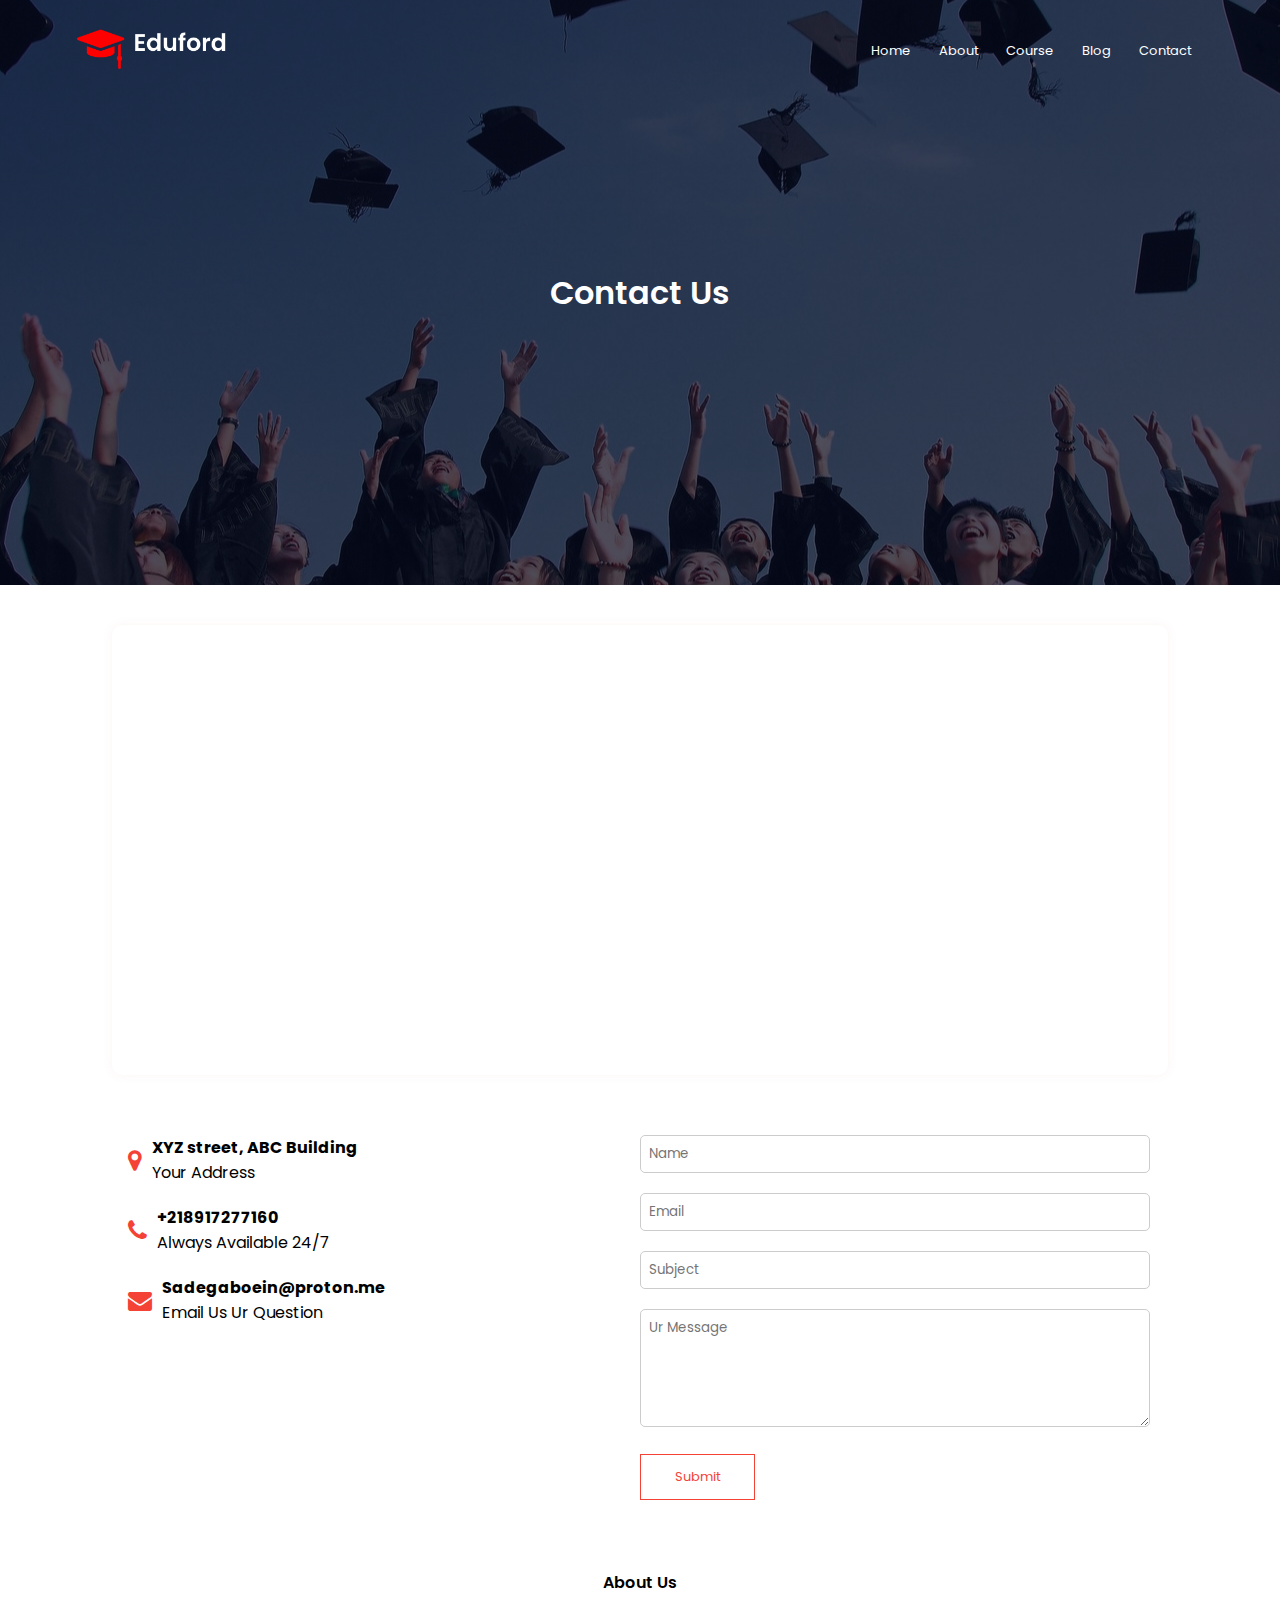
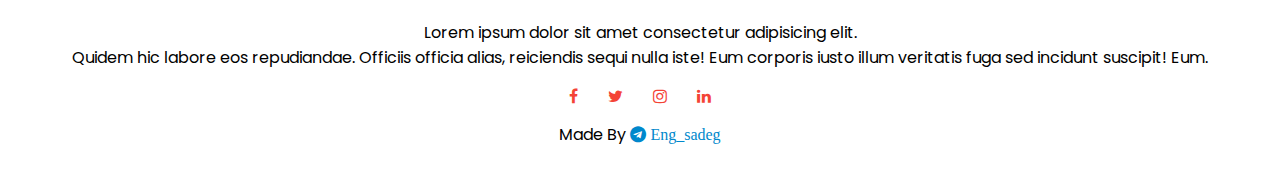
<file: contact/contact.html>
<!DOCTYPE html>
<html lang="en">
<head>
    

    <link rel="stylesheet" href="https://cdnjs.cloudflare.com/ajax/libs/font-awesome/4.7.0/css/font-awesome.min.css">
    <link rel="preconnect" href="https://fonts.googleapis.com">
<link rel="preconnect" href="https://fonts.gstatic.com" crossorigin>
<link href="https://fonts.googleapis.com/css2?family=Poppins:ital,wght@0,100;0,200;0,300;0,400;0,500;0,600;0,700;0,800;0,900;1,100;1,200;1,300;1,400;1,500;1,600;1,700;1,800;1,900&display=swap" rel="stylesheet">
    <meta charset="UTF-8">
    <meta name="viewport" content="width=device-width, initial-scale=1.0">
    <title>Home</title>
    <link rel="stylesheet" href="/contact/contact.css">
    
</head>
<body>
    <section class="header">
        <nav>
            <a href="/index.html"><img src="/eduford_img/logo.png"></a>
            <div class="nav-links" id="navLinks">
                <i class="fa fa-times" onclick="hideMenu()"></i>
                <ul>
                    <li><a href="/index.html">Home</a></li>
                    <li><a href="/about us/about.html">About</a></li>
                    <li><a href="/courses/course.html">Course</a></li>
                    <li><a href="/blog/blog.html">Blog</a></li>
                    <li><a href="/contact/contact.html">Contact</a></li>
                </ul>
            </div>
            <i class="fa fa-bars" onclick="showmenu()"></i>
        </nav>
        <div class="text-box">
        <h2>Contact Us</h2>
        </div>
    </section>
    <!-------map---------->
    <div class="map">
        <iframe src="https://www.google.com/maps/embed?pb=!1m14!1m8!1m3!1d6869.160295393189!2d13.2168277!3d32.8512331!3m2!1i1024!2i768!4f13.1!3m3!1m2!1s0x0%3A0xebee75e85fad840f!2s%D9%82%D8%B3%D9%85%20%D8%A7%D9%84%D9%87%D9%86%D8%AF%D8%B3%D8%A9%20%D8%A7%D9%84%D9%83%D9%87%D8%B1%D8%A8%D8%A7%D8%A6%D9%8A%D8%A9%20%D9%88%D8%A7%D9%84%D8%A5%D9%84%D9%83%D8%AA%D8%B1%D9%88%D9%86%D9%8A%D8%A9%E2%80%AD!5e0!3m2!1sen!2sca!4v1638483851713!5m2!1sen!2sca" width="600" height="450" style="border:0;" allowfullscreen="" loading="lazy"></iframe>
    </div>
    <div class="container">
        <div class="contact-row">
            <div class="contact-info">
                <div class="info">
                    <div class="icon"><i class="fa fa-map-marker"></i></div>
                    <div class="details">
                        <h4>XYZ street, ABC Building</h4>
                        <p>Your Address</p>
                    </div>
                </div>
                <div class="info">
                    <div class="icon"><i class="fa fa-phone"></i></div>
                    <div class="details">
                        <h4>+218917277160</h4>
                        <p>Always Available 24/7</p>
                    </div>
                </div>
                <div class="info">
                    <div class="icon"><i class="fa fa-envelope"></i></div>
                    <div class="details">
                        <h4>Sadegaboein@proton.me</h4>
                        <p>Email Us Ur Question</p>
                    </div>
                </div>
            </div>
            <!-------contact form-------->
            <div class="contact-form">
                <form id="contactForm" action="submit_form.php" method="post">
                    <div class="input-group">
                        <input type="text" id="name" name="name" required placeholder="Name">
                    </div>
                    <div class="input-group">
                        <input type="email" id="email" name="email" required placeholder="Email">
                    </div>
                    <div class="input-group">
                        <input type="text" id="subject" name="subject" placeholder="Subject">
                    </div>
                    <div class="input-group">
                        <textarea id="message" name="message" required placeholder="Ur Message"></textarea>
                    </div>
                    <button type="submit" class="hero-btn">Submit</button>
                </form>
            </div>
        </div>
    </div>
            <!--------footer -------->

            <section class="footer">
                <h4>About Us</h4>
                <p>Lorem ipsum dolor sit amet consectetur adipisicing elit. <br>Quidem hic labore eos repudiandae. Officiis officia alias, reiciendis sequi nulla iste! Eum corporis iusto illum veritatis fuga sed incidunt suscipit! Eum.</p>
                <div class="icons">
                    <i class="fa fa-facebook"></i>
                    <i class="fa fa-twitter"></i>
                    <i class="fa fa-instagram"></i>
                    <i class="fa fa-linkedin"></i>
                </div>
                <p>Made By <i class="fa fa-telegram"> Eng_sadeg</i></p>
            
            </section>
</body>







</body>
</html>
</file>
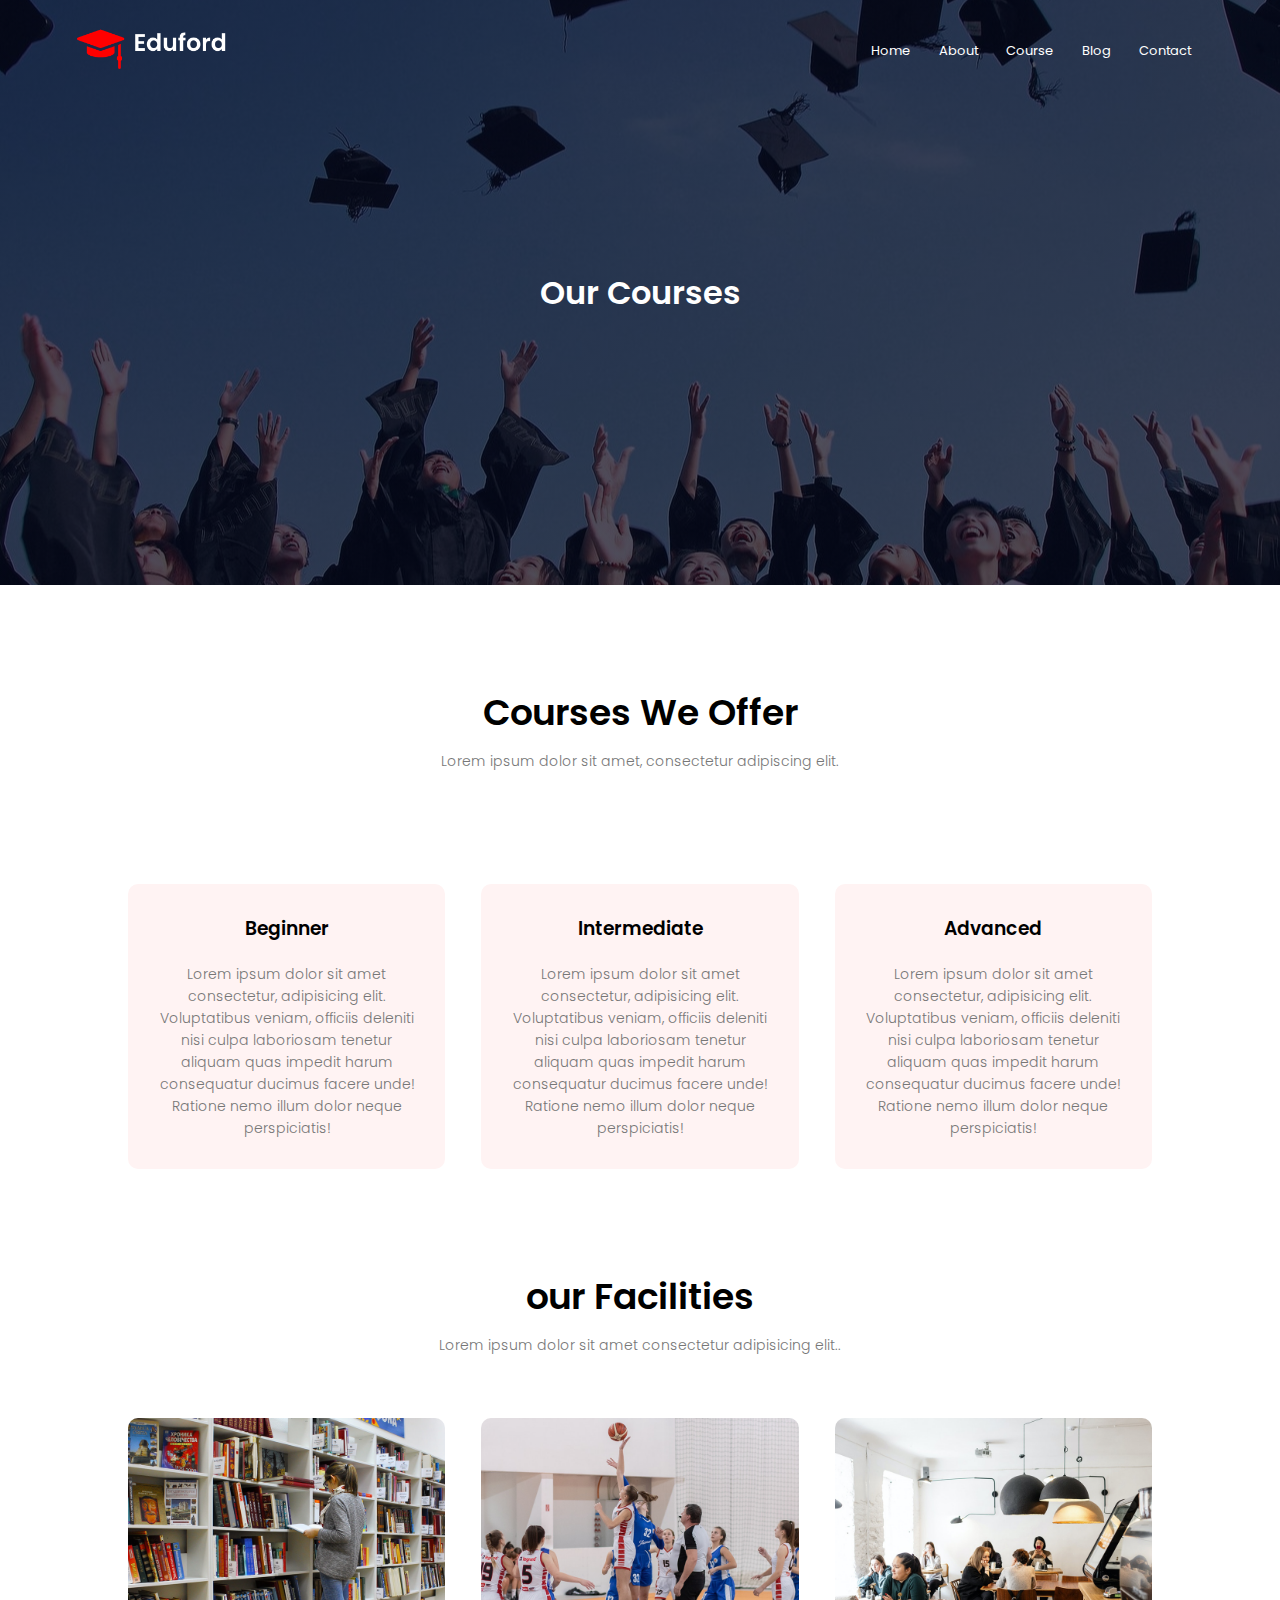
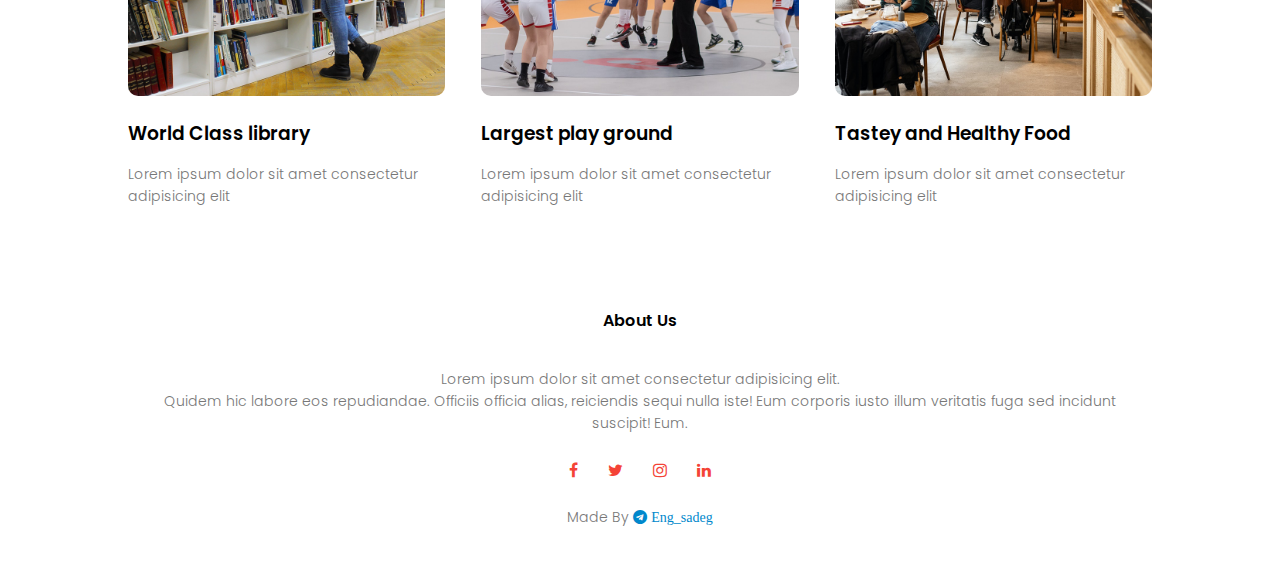
<file: courses/course.html>
<!DOCTYPE html>
<html lang="en">
<head>
    

    <link rel="stylesheet" href="https://cdnjs.cloudflare.com/ajax/libs/font-awesome/4.7.0/css/font-awesome.min.css">
    <link rel="preconnect" href="https://fonts.googleapis.com">
<link rel="preconnect" href="https://fonts.gstatic.com" crossorigin>
<link href="https://fonts.googleapis.com/css2?family=Poppins:ital,wght@0,100;0,200;0,300;0,400;0,500;0,600;0,700;0,800;0,900;1,100;1,200;1,300;1,400;1,500;1,600;1,700;1,800;1,900&display=swap" rel="stylesheet">
    <meta charset="UTF-8">
    <meta name="viewport" content="width=device-width, initial-scale=1.0">
    <title>Home</title>
    <link rel="stylesheet" href="course.css">
    
</head>
<body>
    <section class="header">
        <nav>
            <a href="/index.html"><img src="/eduford_img/logo.png"></a>
            <div class="nav-links" id="navLinks">
                <i class="fa fa-times" onclick="hideMenu()"></i>
                <ul>
                    <li><a href="/index.html">Home</a></li>
                    <li><a href="/about us/about.html">About</a></li>
                    <li><a href="/courses/course.html">Course</a></li>
                    <li><a href="/blog/blog.html">Blog</a></li>
                    <li><a href="/contact/contact.html">Contact</a></li>
                </ul>
            </div>
            <i class="fa fa-bars" onclick="showmenu()"></i>
        </nav>
        <div class="text-box">
        <h2>Our Courses</h2>
        </div>
    </section>

    <!-------Course------->
    

    <section class="course">
        <h1>Courses We Offer</h1>
        <p>Lorem ipsum dolor sit amet, consectetur adipiscing elit.</p>
        <div class="row">
            <div class="course-col"><h3>Beginner </h3><p>Lorem ipsum dolor sit amet consectetur, adipisicing elit. Voluptatibus veniam, officiis deleniti nisi culpa laboriosam tenetur aliquam quas impedit harum consequatur ducimus facere unde! Ratione nemo illum dolor neque perspiciatis!</p></div>
            <div class="course-col"><h3>Intermediate </h3><p>Lorem ipsum dolor sit amet consectetur, adipisicing elit. Voluptatibus veniam, officiis deleniti nisi culpa laboriosam tenetur aliquam quas impedit harum consequatur ducimus facere unde! Ratione nemo illum dolor neque perspiciatis!</p></div>
            <div class="course-col"><h3>Advanced </h3><p>Lorem ipsum dolor sit amet consectetur, adipisicing elit. Voluptatibus veniam, officiis deleniti nisi culpa laboriosam tenetur aliquam quas impedit harum consequatur ducimus facere unde! Ratione nemo illum dolor neque perspiciatis!</p></div>
        </div>
    
    
    </section>
   <!------facilities------->

   <section class="facilities">
    <h1>our Facilities</h1>
    <p>Lorem ipsum dolor sit amet consectetur adipisicing elit..</p>

    <div class="row">
        <div class="facilities-col">
            <img src="/eduford_img/library.png">
            <h3>World Class library</h3>
            <p>Lorem ipsum dolor sit amet consectetur adipisicing elit</p>
        </div>
        <div class="facilities-col">
            <img src="/eduford_img/basketball.png">
            <h3>Largest play ground</h3>
            <p>Lorem ipsum dolor sit amet consectetur adipisicing elit</p>
        </div>
        <div class="facilities-col">
            <img src="/eduford_img/cafeteria.png">
            <h3>Tastey and Healthy Food</h3>
            <p>Lorem ipsum dolor sit amet consectetur adipisicing elit</p>
        </div>
         <!--------footer -------->

    </div>
         <section class="footer">
            <h4>About Us</h4>
            <p>Lorem ipsum dolor sit amet consectetur adipisicing elit. <br>Quidem hic labore eos repudiandae. Officiis officia alias, reiciendis sequi nulla iste! Eum corporis iusto illum veritatis fuga sed incidunt suscipit! Eum.</p>
            <div class="icons">
                <i class="fa fa-facebook"></i>
                <i class="fa fa-twitter"></i>
                <i class="fa fa-instagram"></i>
                <i class="fa fa-linkedin"></i>
            </div>
            <p>Made By <i class="fa fa-telegram"> Eng_sadeg</i></p>
        
        </section>
        
    


</body>
</html>
</file>
<file: styles.css>
* 
{
    margin: 0;
    padding: 0;
    font-family: "Poppins", sans-serif;
}

.header 
{
    min-height: 100vh;
    width: 100%;
    background-image: linear-gradient(rgba(4,9,30,0.7),rgba(4,9,30,0.7)),url(eduford_img/banner.png);
    background-position: center;
    position: relative;
}
nav
{
    display: flex;
    padding: 2% 6%;
    justify-content: space-between;
    align-items: center;
}
nav img 
{
    width: 150px;

}
.nav-links
{
    flex: 1;
    text-align: right;
}
.nav-links ul li 
{
    list-style: none;
    display: inline-block;
    padding: 8px 12px;
    position: relative;

}
.nav-links ul li a
{
    color: #fff;
    text-decoration: none;
    font-size: 13px;
    
}
.nav-links ul li::after
{
    content: '';
    width: 0%;
    height: 2px;
    background: #f44336;
    display: block;
    margin: auto;
    transition: width 0.5s;

}
.nav-links ul li:hover::after
{
    width: 100%;
}

.text-box
{
    width: 90%;
    color: #fff;
    position: absolute;
    top: 50%;
    left: 50%;
    transform: translate(-50%,-50%);
    text-align: center;

}
.text-box h1 
{
    font-size: 62px;

}
.text-box p
{
    margin: 10px 0 40px;
    font-size: 14px;
    color: #fff;
}

.hero-btn
{
    display: inline-block;
    text-decoration: none;
    color: #fff;
    border: 1px solid #fff;
    padding: 12px 34px;
    font-size: 13px;
    background: transparent;
    position: relative;
    cursor: pointer;
    transition: 0.4s;


}
.hero-btn:hover
{
    border: 1px solid #f44336;
    background: #f44336;
    transition: 0.4s;
}

nav .fa 
{
    display: none;
}

@media(max-width: 700px)
{
    .text-box h1 
{
    font-size: 20px;

}
    .nav-links ul li
{
    display: block;
} 
    .nav-links
{
    position: absolute;
    background: #f44336;
    height: 100vh;
    width: 200px;
    top: 0;
    right: -200px;
    text-align: left;
    z-index: 2;
    transition: 1s;
} 
    nav .fa
{
    display: block;
    color: #fff;
    margin: 10px;
    font-size: 22px;
    cursor: pointer;

}
    .nav-links ul
{
    padding: 30px;
}

}


/*------course------*/

.course
{
    width: 80%;
    margin: auto;
    text-align: center; 
    padding-top: 100px;
    
}
h1
{
    font-size: 36px;
    font-weight: 600;
}
p
{
    color: #777;
    font-size: 14px;
    font-weight: 300;
    line-height: 22px;
    padding: 10px;
}
.row
{
    margin-top: 5%;
    display: flex;
    justify-content: space-between;
}
.course-col 
{
    flex-basis: 31%;
    background: #fff3f3;
    border-radius: 10px;
    margin-top: 5%;
    padding: 20px 12px;
    box-sizing: border-box;
    transition: 0.3s;
}
h3
{
    text-align: center;
    font-weight: 600;
    margin: 10px 0;

}
.course-col:hover
{
    box-shadow: 0 0 20px 0px rgba(0, 0, 0, 0.2)
}
@media(max-width: 700px)
{
    .row
{
    flex-direction: column;
}
}

/*--------campus--------*/
.campus
{
    width: 80%;
    margin: auto;
    text-align: center;
    padding-top: 50px;
}




.layer {
    background: transparent;
    height: 100%;
    width: 100%;
    position: absolute;
    top: 0;
    left: 0;
    display: flex;
    justify-content: center;
    align-items: flex-start;
    color: #000;
    font-size: 24px;
    font-weight: bold;
    border-radius: 10px;
    transition: 0.5s;
    white-space: nowrap;
    
    
    
    
}

.layer:hover {
    background: rgba(226, 0, 0, 0.7);
    opacity: 1;
}

.campus-col {
    margin-bottom: 20px;
    margin-right: 30px;
    position: relative; /* Ensure the parent container is relative */
}

.campus-col img {
    display: block;
    width: 100%;
    border-radius: 10px; /* Ensure that border-radius is applied to the image */
}
.layer h3
{
    width: 100px;
    font-weight: 500;
    color: #fff;
    font-size: 26px;
    bottom: 0;
    left: 50%;
    transform: translate(-50%);
    position: absolute;
    opacity: 0;
    transition: 0.5s;
    
    

}
.layer:hover h3{
    bottom: 49%;
    opacity: 1;
}

.layer .h3long{
    left: 39%;
}


.layer .h3long2{
    left: 47.5%;
}


/*-------facilities-----------*/

.facilities{
    width: 80%;
    margin: auto;
    text-align: center;
    padding-top: 100px;
}

.facilities-col{
    flex-basis: 31%;
    border-radius: 10px;
    margin-bottom: 5%;
    text-align: left;
}
.facilities-col img{
    width: 100%;
    border-radius: 10px;
}

.facilities-col p{
    padding: 0;

}
.facilities-col h3{
    margin-top: 16px;
    margin-bottom: 15px;
    text-align: left;
}

/*------testimonials-----*/

.testimonial{
    margin: auto;
    width: 80%;
    padding-top: 100px;
    text-align: center;
}
.testimonial-col{
    flex-basis: 44%;
    border-radius: 10px;
    margin-bottom: 5%;
    text-align: left;
    background: #fff3f3;
    padding: 25px;
    cursor: pointer;
    display: flex;
    transition: 0.4s;
}
.testimonial-col img{
    height: 40px;
    margin-left: 5px;
    margin-right: 30px;
    border-radius: 50%;
}

.testimonial-col p{
    padding: 0;
}
.testimonial-col h3{
    text-align: left;
    margin-top: 15px;

}
.testimonial-col .fa{
    color: #f44336
}
.testimonial-col:hover{
    box-shadow: 0 0 20px 0px rgba(0, 0, 0, 0.2)
}


@media(max-width: 700px){
    .testimonial-col img{
        
        margin-left: 0px;
        margin-right: 15px;
        
    }
}

/*----call to action----*/
.cta{
    margin: 100px auto;
    width: 80%;
    background-image: linear-gradient(rgba(0,0,0,0.7),rgba(0,0,0,0.7)),url(eduford_img/banner2.jpg);
    background-position: center;
    background-size: cover;
    border-radius: 10px;
    text-align: center;
    padding: 100px 0;
}
.cta h1{
    color: #fff;
    margin-bottom: 40px;
    padding: 0;


}

@media(max-width: 700px){
     .cta h1 {
        font-size: 24px;
     }
}
    
/*------footer------*/

.footer {
    width: 100%;
    text-align: center;
    padding: 30px 0;

}
.footer h4{
    margin-bottom: 25px;
    margin-top: 20px;
    font-weight: 600;
}

.icons .fa{
    color: #f44336;
    margin: 0 13px;
    cursor: pointer;
    padding: 18px 0;
}
.fa-telegram{
    color: #0088CC;
}
</file>
<file: home/styles.css>
* 
{
    margin: 0;
    padding: 0;
    font-family: "Poppins", sans-serif;
}

.header 
{
    min-height: 100vh;
    width: 100%;
    background-image: linear-gradient(rgba(4,9,30,0.7),rgba(4,9,30,0.7)),url(/eduford_img/banner.png);
    background-position: center;
    position: relative;
}
nav
{
    display: flex;
    padding: 2% 6%;
    justify-content: space-between;
    align-items: center;
}
nav img 
{
    width: 150px;

}
.nav-links
{
    flex: 1;
    text-align: right;
}
.nav-links ul li 
{
    list-style: none;
    display: inline-block;
    padding: 8px 12px;
    position: relative;

}
.nav-links ul li a
{
    color: #fff;
    text-decoration: none;
    font-size: 13px;
    
}
.nav-links ul li::after
{
    content: '';
    width: 0%;
    height: 2px;
    background: #f44336;
    display: block;
    margin: auto;
    transition: width 0.5s;

}
.nav-links ul li:hover::after
{
    width: 100%;
}

.text-box
{
    width: 90%;
    color: #fff;
    position: absolute;
    top: 50%;
    left: 50%;
    transform: translate(-50%,-50%);
    text-align: center;

}
.text-box h1 
{
    font-size: 62px;

}
.text-box p
{
    margin: 10px 0 40px;
    font-size: 14px;
    color: #fff;
}

.hero-btn
{
    display: inline-block;
    text-decoration: none;
    color: #fff;
    border: 1px solid #fff;
    padding: 12px 34px;
    font-size: 13px;
    background: transparent;
    position: relative;
    cursor: pointer;
    transition: 0.4s;


}
.hero-btn:hover
{
    border: 1px solid #f44336;
    background: #f44336;
    transition: 0.4s;
}

nav .fa 
{
    display: none;
}

@media(max-width: 700px)
{
    .text-box h1 
{
    font-size: 20px;

}
    .nav-links ul li
{
    display: block;
} 
    .nav-links
{
    position: absolute;
    background: #f44336;
    height: 100vh;
    width: 200px;
    top: 0;
    right: -200px;
    text-align: left;
    z-index: 2;
    transition: 1s;
} 
    nav .fa
{
    display: block;
    color: #fff;
    margin: 10px;
    font-size: 22px;
    cursor: pointer;

}
    .nav-links ul
{
    padding: 30px;
}

}


/*------course------*/

.course
{
    width: 80%;
    margin: auto;
    text-align: center; 
    padding-top: 100px;
    
}
h1
{
    font-size: 36px;
    font-weight: 600;
}
p
{
    color: #777;
    font-size: 14px;
    font-weight: 300;
    line-height: 22px;
    padding: 10px;
}
.row
{
    margin-top: 5%;
    display: flex;
    justify-content: space-between;
}
.course-col 
{
    flex-basis: 31%;
    background: #fff3f3;
    border-radius: 10px;
    margin-top: 5%;
    padding: 20px 12px;
    box-sizing: border-box;
    transition: 0.3s;
}
h3
{
    text-align: center;
    font-weight: 600;
    margin: 10px 0;

}
.course-col:hover
{
    box-shadow: 0 0 20px 0px rgba(0, 0, 0, 0.2)
}
@media(max-width: 700px)
{
    .row
{
    flex-direction: column;
}
}

/*--------campus--------*/
.campus
{
    width: 80%;
    margin: auto;
    text-align: center;
    padding-top: 50px;
}




.layer {
    background: transparent;
    height: 100%;
    width: 100%;
    position: absolute;
    top: 0;
    left: 0;
    display: flex;
    justify-content: center;
    align-items: flex-start;
    color: #000;
    font-size: 24px;
    font-weight: bold;
    border-radius: 10px;
    transition: 0.5s;
    white-space: nowrap;
    
    
    
    
}

.layer:hover {
    background: rgba(226, 0, 0, 0.7);
    opacity: 1;
}

.campus-col {
    margin-bottom: 20px;
    margin-right: 30px;
    position: relative; /* Ensure the parent container is relative */
}

.campus-col img {
    display: block;
    width: 100%;
    border-radius: 10px; /* Ensure that border-radius is applied to the image */
}
.layer h3
{
    width: 100px;
    font-weight: 500;
    color: #fff;
    font-size: 26px;
    bottom: 0;
    left: 50%;
    transform: translate(-50%);
    position: absolute;
    opacity: 0;
    transition: 0.5s;
    
    

}
.layer:hover h3{
    bottom: 49%;
    opacity: 1;
}

.layer .h3long{
    left: 39%;
}


.layer .h3long2{
    left: 47.5%;
}


/*-------facilities-----------*/

.facilities{
    width: 80%;
    margin: auto;
    text-align: center;
    padding-top: 100px;
}

.facilities-col{
    flex-basis: 31%;
    border-radius: 10px;
    margin-bottom: 5%;
    text-align: left;
}
.facilities-col img{
    width: 100%;
    border-radius: 10px;
}

.facilities-col p{
    padding: 0;

}
.facilities-col h3{
    margin-top: 16px;
    margin-bottom: 15px;
    text-align: left;
}

/*------testimonials-----*/

.testimonial{
    margin: auto;
    width: 80%;
    padding-top: 100px;
    text-align: center;
}
.testimonial-col{
    flex-basis: 44%;
    border-radius: 10px;
    margin-bottom: 5%;
    text-align: left;
    background: #fff3f3;
    padding: 25px;
    cursor: pointer;
    display: flex;
    transition: 0.4s;
}
.testimonial-col img{
    height: 40px;
    margin-left: 5px;
    margin-right: 30px;
    border-radius: 50%;
}

.testimonial-col p{
    padding: 0;
}
.testimonial-col h3{
    text-align: left;
    margin-top: 15px;

}
.testimonial-col .fa{
    color: #f44336
}
.testimonial-col:hover{
    box-shadow: 0 0 20px 0px rgba(0, 0, 0, 0.2)
}


@media(max-width: 700px){
    .testimonial-col img{
        
        margin-left: 0px;
        margin-right: 15px;
        
    }
}

/*----call to action----*/
.cta{
    margin: 100px auto;
    width: 80%;
    background-image: linear-gradient(rgba(0,0,0,0.7),rgba(0,0,0,0.7)),url(/eduford_img/banner2.jpg);
    background-position: center;
    background-size: cover;
    border-radius: 10px;
    text-align: center;
    padding: 100px 0;
}
.cta h1{
    color: #fff;
    margin-bottom: 40px;
    padding: 0;


}

@media(max-width: 700px){
     .cta h1 {
        font-size: 24px;
     }
}
    
/*------footer------*/

.footer {
    width: 100%;
    text-align: center;
    padding: 30px 0;

}
.footer h4{
    margin-bottom: 25px;
    margin-top: 20px;
    font-weight: 600;
}

.icons .fa{
    color: #f44336;
    margin: 0 13px;
    cursor: pointer;
    padding: 18px 0;
}
.fa-telegram{
    color: #0088CC;
}
</file>
<file: about.css>
* 
{
    margin: 0;
    padding: 0;
    font-family: "Poppins", sans-serif;
}
h2{
    font-size: 32px;
    font-weight: 600;
}

.header 
{
    min-height: 65vh;
    width: 100%;
    background-image: linear-gradient(rgba(4,9,30,0.7),rgba(4,9,30,0.7)),url(eduford_img/background.jpg);
    background-position: center;
    position: relative;
}
nav
{
    display: flex;
    padding: 2% 6%;
    justify-content: space-between;
    align-items: center;
}
nav img 
{
    width: 150px;

}
.nav-links
{
    flex: 1;
    text-align: right;
}
.nav-links ul li 
{
    list-style: none;
    display: inline-block;
    padding: 8px 12px;
    position: relative;

}
.nav-links ul li a
{
    color: #fff;
    text-decoration: none;
    font-size: 13px;
    
}
.nav-links ul li::after
{
    content: '';
    width: 0%;
    height: 2px;
    background: #f44336;
    display: block;
    margin: auto;
    transition: width 0.5s;

}
.nav-links ul li:hover::after
{
    width: 100%;
}

.text-box
{
    width: 90%;
    color: #fff;
    position: absolute;
    top: 50%;
    left: 50%;
    transform: translate(-50%,-50%);
    text-align: center;

}
.text-box h1 
{
    font-size: 62px;

}
.text-box p
{
    margin: 10px 0 40px;
    font-size: 14px;
    color: #fff;
}

.hero-btn
{
    display: inline-block;
    text-decoration: none;
    color: #f44336;
    border: 1px solid #f44336;
    padding: 12px 34px;
    font-size: 13px;
    background: transparent;
    position: relative;
    cursor: pointer;
    transition: 0.4s;


}
.hero-btn:hover
{
    border: 1px solid #f44336;
    background: #f44336;
    transition: 0.4s;
    color: #fff;
}

nav .fa 
{
    display: none;
}

@media(max-width: 700px)
{
    .text-box h1 
{
    font-size: 20px;

}
    .nav-links ul li
{
    display: block;
} 
    .nav-links
{
    position: absolute;
    background: #f44336;
    height: 100vh;
    width: 200px;
    top: 0;
    right: -200px;
    text-align: left;
    z-index: 2;
    transition: 1s;
} 
    nav .fa
{
    display: block;
    color: #fff;
    margin: 10px;
    font-size: 22px;
    cursor: pointer;

}
    .nav-links ul
{
    padding: 30px;
}



}

/*-----info----*/
.info {
    width: 80%;
    margin: auto;
    text-align: center;
    padding-top: 100px;
}

.row {
    display: flex;
    justify-content: space-between;
}

.info-col {
    flex-basis: 48%; /* Adjust this value as needed */
    border-radius: 10px;
    text-align: left;
    overflow: hidden;
}

.info-col img {
    width: 600px;
    height: auto;
}

h1
{
    font-size: 36px;
    font-weight: 600;
}
p
{
    color: #777;
    font-size: 14px;
    font-weight: 300;
    line-height: 22px;
    padding: 10px;
}

/*------footer------*/

.footer {
    width: 100%;
    text-align: center;
    padding: 30px 0;

}
.footer h4{
    margin-bottom: 25px;
    margin-top: 20px;
    font-weight: 600;
}

.icons .fa{
    color: #f44336;
    margin: 0 13px;
    cursor: pointer;
    padding: 18px 0;
}
.fa-telegram{
    color: #0088CC;
}
</file>
<file: blog.css>
* 
{
    margin: 0;
    padding: 0;
    font-family: "Poppins", sans-serif;
}
h2{
    font-size: 32px;
    font-weight: 600;
}

.header 
{
    min-height: 65vh;
    width: 100%;
    background-image: linear-gradient(rgba(4,9,30,0.7),rgba(4,9,30,0.7)),url(eduford_img/background.jpg);
    background-position: center;
    position: relative;
}
nav
{
    display: flex;
    padding: 2% 6%;
    justify-content: space-between;
    align-items: center;
}
nav img 
{
    width: 150px;

}
.nav-links
{
    flex: 1;
    text-align: right;
}
.nav-links ul li 
{
    list-style: none;
    display: inline-block;
    padding: 8px 12px;
    position: relative;

}
.nav-links ul li a
{
    color: #fff;
    text-decoration: none;
    font-size: 13px;
    
}
.nav-links ul li::after
{
    content: '';
    width: 0%;
    height: 2px;
    background: #f44336;
    display: block;
    margin: auto;
    transition: width 0.5s;

}
.nav-links ul li:hover::after
{
    width: 100%;
}

.text-box
{
    width: 90%;
    color: #fff;
    position: absolute;
    top: 50%;
    left: 50%;
    transform: translate(-50%,-50%);
    text-align: center;

}
.text-box h1 
{
    font-size: 62px;

}
.text-box p
{
    margin: 10px 0 40px;
    font-size: 14px;
    color: #fff;
}

.hero-btn
{
    display: inline-block;
    text-decoration: none;
    color: #f44336;
    border: 1px solid #f44336;
    padding: 12px 34px;
    font-size: 13px;
    background: transparent;
    position: relative;
    cursor: pointer;
    transition: 0.4s;


}
.hero-btn:hover
{
    border: 1px solid #f44336;
    background: #f44336;
    transition: 0.4s;
    color: #fff;
}

nav .fa 
{
    display: none;
}

@media(max-width: 700px)
{
    .text-box h1 
{
    font-size: 20px;

}
    .nav-links ul li
{
    display: block;
} 
    .nav-links
{
    position: absolute;
    background: #f44336;
    height: 100vh;
    width: 200px;
    top: 0;
    right: -200px;
    text-align: left;
    z-index: 2;
    transition: 1s;
} 
    nav .fa
{
    display: block;
    color: #fff;
    margin: 10px;
    font-size: 22px;
    cursor: pointer;

}
    .nav-links ul
{
    padding: 30px;
}



}
/*------category (cat)------*/

.cat {
    width: 80%;
    margin: auto;
    text-align: center;
    padding-top: 100px;
}

.row {
    display: flex;
    justify-content: space-between;
}

.cat-col {
    flex-basis: 100%; /* Adjust this value as needed */
    
    text-align: left;
    overflow: hidden;
    display: flex; /* Add this line to enable flex display */
    align-items: left; /* Add this line to vertically center the content */
}

.cat-col img {
    width: 700px; /* Adjust this value as needed */
    height: auto;
    border-radius: 5px;

}

.cat-col table {
    flex: 1;
    margin-left: 40px; /* Adjust this value as needed */
    text-align: left;
    max-height: 300px;
}

table {
    
    width: 100%;
}

th {
    background-color: #f44336;
    text-align: center;
    color: #fff;
}

th,
td {
    padding: 9px;
    border-bottom: 1px solid #ebe9e9;
    
}

tr:last-child td {
    border-bottom: none;
}
.td2{
    text-align: right;
}
tr{
    color: rgb(90, 83, 83);
}
.cat-col1{
    text-align: left;
    width: 65%;
    padding: 10px;
    margin: 5px;
}
.cat-col1 p{
    color: rgb(90, 83, 83);
}



/*-----comment-----*/
.comment-form {
    width: 80%;
    margin-left: 142px;
    margin-top: 70px;
    margin-bottom: 50px;
    text-align: left;
    padding-top: 50px;
    padding: 50px;
    border: rgb(187, 176, 176) solid 1px;
    width: 45%;
    
    
}

.comment-form h3 {
    font-size: 24px;
    margin-bottom: 20px;
}

.comment-form form {
    display: flex;
    flex-direction: column;
    align-items: left;
}

.comment-form label {
    font-size: 16px;
    margin-bottom: 5px;
}

.comment-form input[type="text"],
.comment-form input[type="email"],
.comment-form textarea {
    width: 100%;
    padding: 10px;
    margin-bottom: 15px;
    border: 1px solid #ccc;
    border-radius: 5px;
    box-sizing: border-box;
    background-color: rgb(240, 230, 230);
}

.comment-form textarea {
    height: 150px;
}

.comment-form input[type="submit"] {
    display: inline-block;
    text-decoration: none;
    color: #f44336;
    border: 1px solid #f44336;
    padding: 12px 34px;
    font-size: 13px;
    background: transparent;
    position: relative;
    cursor: pointer;
    transition: 0.4s;
    width: 200px;
    align-self: flex-start;
    

}

.comment-form input[type="submit"]:hover {
    border: 1px solid #f44336;
    background: #f44336;
    transition: 0.4s;
    color: #fff;
}

/*------footer------*/

.footer {
    width: 100%;
    text-align: center;
    padding: 30px 0;

}
.footer h4{
    margin-bottom: 25px;
    margin-top: 20px;
    font-weight: 600;
}

.icons .fa{
    color: #f44336;
    margin: 0 13px;
    cursor: pointer;
    padding: 18px 0;
}
.fa-telegram{
    color: #0088CC;
}
</file>
<file: contact.css>
* 
{
    margin: 0;
    padding: 0;
    font-family: "Poppins", sans-serif;
}
h2{
    font-size: 32px;
    font-weight: 600;
}

.header 
{
    min-height: 65vh;
    width: 100%;
    background-image: linear-gradient(rgba(4,9,30,0.7),rgba(4,9,30,0.7)),url(eduford_img/background.jpg);
    background-position: center;
    position: relative;
}
nav
{
    display: flex;
    padding: 2% 6%;
    justify-content: space-between;
    align-items: center;
}
nav img 
{
    width: 150px;

}
.nav-links
{
    flex: 1;
    text-align: right;
}
.nav-links ul li 
{
    list-style: none;
    display: inline-block;
    padding: 8px 12px;
    position: relative;

}
.nav-links ul li a
{
    color: #fff;
    text-decoration: none;
    font-size: 13px;
    
}
.nav-links ul li::after
{
    content: '';
    width: 0%;
    height: 2px;
    background: #f44336;
    display: block;
    margin: auto;
    transition: width 0.5s;

}
.nav-links ul li:hover::after
{
    width: 100%;
}

.text-box
{
    width: 90%;
    color: #fff;
    position: absolute;
    top: 50%;
    left: 50%;
    transform: translate(-50%,-50%);
    text-align: center;

}
.text-box h1 
{
    font-size: 62px;

}
.text-box p
{
    margin: 10px 0 40px;
    font-size: 14px;
    color: #fff;
}

.hero-btn
{
    display: inline-block;
    text-decoration: none;
    color: #f44336;
    border: 1px solid #f44336;
    padding: 12px 34px;
    font-size: 13px;
    background: transparent;
    position: relative;
    cursor: pointer;
    transition: 0.4s;


}
.hero-btn:hover
{
    border: 1px solid #f44336;
    background: #f44336;
    transition: 0.4s;
    color: #fff;
}

nav .fa 
{
    display: none;
}

@media(max-width: 700px)
{
    .text-box h1 
{
    font-size: 20px;

}
    .nav-links ul li
{
    display: block;
} 
    .nav-links
{
    position: absolute;
    background: #f44336;
    height: 100vh;
    width: 200px;
    top: 0;
    right: -200px;
    text-align: left;
    z-index: 2;
    transition: 1s;
} 
    nav .fa
{
    display: block;
    color: #fff;
    margin: 10px;
    font-size: 22px;
    cursor: pointer;

}
    .nav-links ul
{
    padding: 30px;
}
}


/*------map------*/
.map
{
    display: flex;
    justify-content: center;
    margin: 40px;
}
iframe {
    width: 88%;
    max-width: 1200px; /* Set a maximum width if needed */
    height: 450px;
    border: 2px solid #ccc;
    border-radius: 10px;
    box-shadow: 0 0 10px rgba(211, 139, 139, 0.1);
}




/*-------form-------*/
.container {
    width: 80%;
    max-width: 1200;
    margin: 0 auto;
    padding: 20px;
    
    border-radius: 5px;
}

.contact-row {
    display: flex;
}

.contact-info,
.contact-form {
    width: 50%;
}

.contact-info h2,
.contact-form h2 {
    text-align: center;
}

.info {
    margin-bottom: 20px;
    display: flex;
    align-items: center;
}

.icon {
    margin-right: 10px;
    font-size: 24px;
    color: #f44336;
}

.input-group {
    margin-bottom: 20px;
}

input[type="text"],
input[type="email"],
textarea {
    width: calc(100% - 20px);
    padding: 8px;
    border: 1px solid #ccc;
    border-radius: 5px;
}

textarea {
    height: 100px;
}

/*------footer------*/

.footer {
    width: 100%;
    text-align: center;
    padding: 30px 0;

}
.footer h4{
    margin-bottom: 25px;
    margin-top: 20px;
    font-weight: 600;
}

.icons .fa{
    color: #f44336;
    margin: 0 13px;
    cursor: pointer;
    padding: 18px 0;
}
.fa-telegram{
    color: #0088CC;
}
</file>
<file: course.css>
* 
{
    margin: 0;
    padding: 0;
    font-family: "Poppins", sans-serif;
}
h2{
    font-size: 32px;
    font-weight: 600;
}

.header 
{
    min-height: 65vh;
    width: 100%;
    background-image: linear-gradient(rgba(4,9,30,0.7),rgba(4,9,30,0.7)),url(eduford_img/background.jpg);
    background-position: center;
    position: relative;
}
nav
{
    display: flex;
    padding: 2% 6%;
    justify-content: space-between;
    align-items: center;
}
nav img 
{
    width: 150px;

}
.nav-links
{
    flex: 1;
    text-align: right;
}
.nav-links ul li 
{
    list-style: none;
    display: inline-block;
    padding: 8px 12px;
    position: relative;

}
.nav-links ul li a
{
    color: #fff;
    text-decoration: none;
    font-size: 13px;
    
}
.nav-links ul li::after
{
    content: '';
    width: 0%;
    height: 2px;
    background: #f44336;
    display: block;
    margin: auto;
    transition: width 0.5s;

}
.nav-links ul li:hover::after
{
    width: 100%;
}

.text-box
{
    width: 90%;
    color: #fff;
    position: absolute;
    top: 50%;
    left: 50%;
    transform: translate(-50%,-50%);
    text-align: center;

}
.text-box h1 
{
    font-size: 62px;

}
.text-box p
{
    margin: 10px 0 40px;
    font-size: 14px;
    color: #fff;
}

.hero-btn
{
    display: inline-block;
    text-decoration: none;
    color: #f44336;
    border: 1px solid #f44336;
    padding: 12px 34px;
    font-size: 13px;
    background: transparent;
    position: relative;
    cursor: pointer;
    transition: 0.4s;


}
.hero-btn:hover
{
    border: 1px solid #f44336;
    background: #f44336;
    transition: 0.4s;
    color: #fff;
}

nav .fa 
{
    display: none;
}

@media(max-width: 700px)
{
    .text-box h1 
{
    font-size: 20px;

}
    .nav-links ul li
{
    display: block;
} 
    .nav-links
{
    position: absolute;
    background: #f44336;
    height: 100vh;
    width: 200px;
    top: 0;
    right: -200px;
    text-align: left;
    z-index: 2;
    transition: 1s;
} 
    nav .fa
{
    display: block;
    color: #fff;
    margin: 10px;
    font-size: 22px;
    cursor: pointer;

}
    .nav-links ul
{
    padding: 30px;
}



}

/*------course------*/

.course
{
    width: 80%;
    margin: auto;
    text-align: center; 
    padding-top: 100px;
    
}
h1
{
    font-size: 36px;
    font-weight: 600;
}
p
{
    color: #777;
    font-size: 14px;
    font-weight: 300;
    line-height: 22px;
    padding: 10px;
}
.row
{
    margin-top: 5%;
    display: flex;
    justify-content: space-between;
}
.course-col 
{
    flex-basis: 31%;
    background: #fff3f3;
    border-radius: 10px;
    margin-top: 5%;
    padding: 20px 12px;
    box-sizing: border-box;
    transition: 0.3s;
}
h3
{
    text-align: center;
    font-weight: 600;
    margin: 10px 0;

}
.course-col:hover
{
    box-shadow: 0 0 20px 0px rgba(0, 0, 0, 0.2)
}
@media(max-width: 700px)
{
    .row
{
    flex-direction: column;
}
}

/*-------facilities-----------*/

.facilities{
    width: 80%;
    margin: auto;
    text-align: center;
    padding-top: 100px;
}

.facilities-col{
    flex-basis: 31%;
    border-radius: 10px;
    margin-bottom: 5%;
    text-align: left;
}
.facilities-col img{
    width: 100%;
    border-radius: 10px;
}

.facilities-col p{
    padding: 0;

}
.facilities-col h3{
    margin-top: 16px;
    margin-bottom: 15px;
    text-align: left;
}

/*------testimonials-----*/

.testimonial{
    margin: auto;
    width: 80%;
    padding-top: 100px;
    text-align: center;
}
.testimonial-col{
    flex-basis: 44%;
    border-radius: 10px;
    margin-bottom: 5%;
    text-align: left;
    background: #fff3f3;
    padding: 25px;
    cursor: pointer;
    display: flex;
    transition: 0.4s;
}
.testimonial-col img{
    height: 40px;
    margin-left: 5px;
    margin-right: 30px;
    border-radius: 50%;
}

.testimonial-col p{
    padding: 0;
}
.testimonial-col h3{
    text-align: left;
    margin-top: 15px;

}
.testimonial-col .fa{
    color: #f44336
}
.testimonial-col:hover{
    box-shadow: 0 0 20px 0px rgba(0, 0, 0, 0.2)
}


@media(max-width: 700px){
    .testimonial-col img{
        
        margin-left: 0px;
        margin-right: 15px;
        
    }
}
    
/*------footer------*/

.footer {
    width: 100%;
    text-align: center;
    padding: 30px 0;

}
.footer h4{
    margin-bottom: 25px;
    margin-top: 20px;
    font-weight: 600;
}

.icons .fa{
    color: #f44336;
    margin: 0 13px;
    cursor: pointer;
    padding: 18px 0;
}
.fa-telegram{
    color: #0088CC;
}
</file>
<file: about us/about.css>
* 
{
    margin: 0;
    padding: 0;
    font-family: "Poppins", sans-serif;
}
h2{
    font-size: 32px;
    font-weight: 600;
}

.header 
{
    min-height: 65vh;
    width: 100%;
    background-image: linear-gradient(rgba(4,9,30,0.7),rgba(4,9,30,0.7)),url(/eduford_img/background.jpg);
    background-position: center;
    position: relative;
}
nav
{
    display: flex;
    padding: 2% 6%;
    justify-content: space-between;
    align-items: center;
}
nav img 
{
    width: 150px;

}
.nav-links
{
    flex: 1;
    text-align: right;
}
.nav-links ul li 
{
    list-style: none;
    display: inline-block;
    padding: 8px 12px;
    position: relative;

}
.nav-links ul li a
{
    color: #fff;
    text-decoration: none;
    font-size: 13px;
    
}
.nav-links ul li::after
{
    content: '';
    width: 0%;
    height: 2px;
    background: #f44336;
    display: block;
    margin: auto;
    transition: width 0.5s;

}
.nav-links ul li:hover::after
{
    width: 100%;
}

.text-box
{
    width: 90%;
    color: #fff;
    position: absolute;
    top: 50%;
    left: 50%;
    transform: translate(-50%,-50%);
    text-align: center;

}
.text-box h1 
{
    font-size: 62px;

}
.text-box p
{
    margin: 10px 0 40px;
    font-size: 14px;
    color: #fff;
}

.hero-btn
{
    display: inline-block;
    text-decoration: none;
    color: #f44336;
    border: 1px solid #f44336;
    padding: 12px 34px;
    font-size: 13px;
    background: transparent;
    position: relative;
    cursor: pointer;
    transition: 0.4s;


}
.hero-btn:hover
{
    border: 1px solid #f44336;
    background: #f44336;
    transition: 0.4s;
    color: #fff;
}

nav .fa 
{
    display: none;
}

@media(max-width: 700px)
{
    .text-box h1 
{
    font-size: 20px;

}
    .nav-links ul li
{
    display: block;
} 
    .nav-links
{
    position: absolute;
    background: #f44336;
    height: 100vh;
    width: 200px;
    top: 0;
    right: -200px;
    text-align: left;
    z-index: 2;
    transition: 1s;
} 
    nav .fa
{
    display: block;
    color: #fff;
    margin: 10px;
    font-size: 22px;
    cursor: pointer;

}
    .nav-links ul
{
    padding: 30px;
}



}

/*-----info----*/
.info {
    width: 80%;
    margin: auto;
    text-align: center;
    padding-top: 100px;
}

.row {
    display: flex;
    justify-content: space-between;
}

.info-col {
    flex-basis: 48%; /* Adjust this value as needed */
    border-radius: 10px;
    text-align: left;
    overflow: hidden;
}

.info-col img {
    width: 600px;
    height: auto;
}

h1
{
    font-size: 36px;
    font-weight: 600;
}
p
{
    color: #777;
    font-size: 14px;
    font-weight: 300;
    line-height: 22px;
    padding: 10px;
}

/*------footer------*/

.footer {
    width: 100%;
    text-align: center;
    padding: 30px 0;

}
.footer h4{
    margin-bottom: 25px;
    margin-top: 20px;
    font-weight: 600;
}

.icons .fa{
    color: #f44336;
    margin: 0 13px;
    cursor: pointer;
    padding: 18px 0;
}
.fa-telegram{
    color: #0088CC;
}
</file>
<file: blog/blog.css>
* 
{
    margin: 0;
    padding: 0;
    font-family: "Poppins", sans-serif;
}
h2{
    font-size: 32px;
    font-weight: 600;
}

.header 
{
    min-height: 65vh;
    width: 100%;
    background-image: linear-gradient(rgba(4,9,30,0.7),rgba(4,9,30,0.7)),url(/eduford_img/background.jpg);
    background-position: center;
    position: relative;
}
nav
{
    display: flex;
    padding: 2% 6%;
    justify-content: space-between;
    align-items: center;
}
nav img 
{
    width: 150px;

}
.nav-links
{
    flex: 1;
    text-align: right;
}
.nav-links ul li 
{
    list-style: none;
    display: inline-block;
    padding: 8px 12px;
    position: relative;

}
.nav-links ul li a
{
    color: #fff;
    text-decoration: none;
    font-size: 13px;
    
}
.nav-links ul li::after
{
    content: '';
    width: 0%;
    height: 2px;
    background: #f44336;
    display: block;
    margin: auto;
    transition: width 0.5s;

}
.nav-links ul li:hover::after
{
    width: 100%;
}

.text-box
{
    width: 90%;
    color: #fff;
    position: absolute;
    top: 50%;
    left: 50%;
    transform: translate(-50%,-50%);
    text-align: center;

}
.text-box h1 
{
    font-size: 62px;

}
.text-box p
{
    margin: 10px 0 40px;
    font-size: 14px;
    color: #fff;
}

.hero-btn
{
    display: inline-block;
    text-decoration: none;
    color: #f44336;
    border: 1px solid #f44336;
    padding: 12px 34px;
    font-size: 13px;
    background: transparent;
    position: relative;
    cursor: pointer;
    transition: 0.4s;


}
.hero-btn:hover
{
    border: 1px solid #f44336;
    background: #f44336;
    transition: 0.4s;
    color: #fff;
}

nav .fa 
{
    display: none;
}

@media(max-width: 700px)
{
    .text-box h1 
{
    font-size: 20px;

}
    .nav-links ul li
{
    display: block;
} 
    .nav-links
{
    position: absolute;
    background: #f44336;
    height: 100vh;
    width: 200px;
    top: 0;
    right: -200px;
    text-align: left;
    z-index: 2;
    transition: 1s;
} 
    nav .fa
{
    display: block;
    color: #fff;
    margin: 10px;
    font-size: 22px;
    cursor: pointer;

}
    .nav-links ul
{
    padding: 30px;
}



}
/*------category (cat)------*/

.cat {
    width: 80%;
    margin: auto;
    text-align: center;
    padding-top: 100px;
}

.row {
    display: flex;
    justify-content: space-between;
}

.cat-col {
    flex-basis: 100%; /* Adjust this value as needed */
    
    text-align: left;
    overflow: hidden;
    display: flex; /* Add this line to enable flex display */
    align-items: left; /* Add this line to vertically center the content */
}

.cat-col img {
    width: 700px; /* Adjust this value as needed */
    height: auto;
    border-radius: 5px;

}

.cat-col table {
    flex: 1;
    margin-left: 40px; /* Adjust this value as needed */
    text-align: left;
    max-height: 300px;
}

table {
    
    width: 100%;
}

th {
    background-color: #f44336;
    text-align: center;
    color: #fff;
}

th,
td {
    padding: 9px;
    border-bottom: 1px solid #ebe9e9;
    
}

tr:last-child td {
    border-bottom: none;
}
.td2{
    text-align: right;
}
tr{
    color: rgb(90, 83, 83);
}
.cat-col1{
    text-align: left;
    width: 65%;
    padding: 10px;
    margin: 5px;
}
.cat-col1 p{
    color: rgb(90, 83, 83);
}



/*-----comment-----*/
.comment-form {
    width: 80%;
    margin-left: 142px;
    margin-top: 70px;
    margin-bottom: 50px;
    text-align: left;
    padding-top: 50px;
    padding: 50px;
    border: rgb(187, 176, 176) solid 1px;
    width: 45%;
    
    
}

.comment-form h3 {
    font-size: 24px;
    margin-bottom: 20px;
}

.comment-form form {
    display: flex;
    flex-direction: column;
    align-items: left;
}

.comment-form label {
    font-size: 16px;
    margin-bottom: 5px;
}

.comment-form input[type="text"],
.comment-form input[type="email"],
.comment-form textarea {
    width: 100%;
    padding: 10px;
    margin-bottom: 15px;
    border: 1px solid #ccc;
    border-radius: 5px;
    box-sizing: border-box;
    background-color: rgb(240, 230, 230);
}

.comment-form textarea {
    height: 150px;
}

.comment-form input[type="submit"] {
    display: inline-block;
    text-decoration: none;
    color: #f44336;
    border: 1px solid #f44336;
    padding: 12px 34px;
    font-size: 13px;
    background: transparent;
    position: relative;
    cursor: pointer;
    transition: 0.4s;
    width: 200px;
    align-self: flex-start;
    

}

.comment-form input[type="submit"]:hover {
    border: 1px solid #f44336;
    background: #f44336;
    transition: 0.4s;
    color: #fff;
}

/*------footer------*/

.footer {
    width: 100%;
    text-align: center;
    padding: 30px 0;

}
.footer h4{
    margin-bottom: 25px;
    margin-top: 20px;
    font-weight: 600;
}

.icons .fa{
    color: #f44336;
    margin: 0 13px;
    cursor: pointer;
    padding: 18px 0;
}
.fa-telegram{
    color: #0088CC;
}
</file>
<file: contact/contact.css>
* 
{
    margin: 0;
    padding: 0;
    font-family: "Poppins", sans-serif;
}
h2{
    font-size: 32px;
    font-weight: 600;
}

.header 
{
    min-height: 65vh;
    width: 100%;
    background-image: linear-gradient(rgba(4,9,30,0.7),rgba(4,9,30,0.7)),url(/eduford_img/background.jpg);
    background-position: center;
    position: relative;
}
nav
{
    display: flex;
    padding: 2% 6%;
    justify-content: space-between;
    align-items: center;
}
nav img 
{
    width: 150px;

}
.nav-links
{
    flex: 1;
    text-align: right;
}
.nav-links ul li 
{
    list-style: none;
    display: inline-block;
    padding: 8px 12px;
    position: relative;

}
.nav-links ul li a
{
    color: #fff;
    text-decoration: none;
    font-size: 13px;
    
}
.nav-links ul li::after
{
    content: '';
    width: 0%;
    height: 2px;
    background: #f44336;
    display: block;
    margin: auto;
    transition: width 0.5s;

}
.nav-links ul li:hover::after
{
    width: 100%;
}

.text-box
{
    width: 90%;
    color: #fff;
    position: absolute;
    top: 50%;
    left: 50%;
    transform: translate(-50%,-50%);
    text-align: center;

}
.text-box h1 
{
    font-size: 62px;

}
.text-box p
{
    margin: 10px 0 40px;
    font-size: 14px;
    color: #fff;
}

.hero-btn
{
    display: inline-block;
    text-decoration: none;
    color: #f44336;
    border: 1px solid #f44336;
    padding: 12px 34px;
    font-size: 13px;
    background: transparent;
    position: relative;
    cursor: pointer;
    transition: 0.4s;


}
.hero-btn:hover
{
    border: 1px solid #f44336;
    background: #f44336;
    transition: 0.4s;
    color: #fff;
}

nav .fa 
{
    display: none;
}

@media(max-width: 700px)
{
    .text-box h1 
{
    font-size: 20px;

}
    .nav-links ul li
{
    display: block;
} 
    .nav-links
{
    position: absolute;
    background: #f44336;
    height: 100vh;
    width: 200px;
    top: 0;
    right: -200px;
    text-align: left;
    z-index: 2;
    transition: 1s;
} 
    nav .fa
{
    display: block;
    color: #fff;
    margin: 10px;
    font-size: 22px;
    cursor: pointer;

}
    .nav-links ul
{
    padding: 30px;
}
}


/*------map------*/
.map
{
    display: flex;
    justify-content: center;
    margin: 40px;
}
iframe {
    width: 88%;
    max-width: 1200px; /* Set a maximum width if needed */
    height: 450px;
    border: 2px solid #ccc;
    border-radius: 10px;
    box-shadow: 0 0 10px rgba(211, 139, 139, 0.1);
}




/*-------form-------*/
.container {
    width: 80%;
    max-width: 1200;
    margin: 0 auto;
    padding: 20px;
    
    border-radius: 5px;
}

.contact-row {
    display: flex;
}

.contact-info,
.contact-form {
    width: 50%;
}

.contact-info h2,
.contact-form h2 {
    text-align: center;
}

.info {
    margin-bottom: 20px;
    display: flex;
    align-items: center;
}

.icon {
    margin-right: 10px;
    font-size: 24px;
    color: #f44336;
}

.input-group {
    margin-bottom: 20px;
}

input[type="text"],
input[type="email"],
textarea {
    width: calc(100% - 20px);
    padding: 8px;
    border: 1px solid #ccc;
    border-radius: 5px;
}

textarea {
    height: 100px;
}

/*------footer------*/

.footer {
    width: 100%;
    text-align: center;
    padding: 30px 0;

}
.footer h4{
    margin-bottom: 25px;
    margin-top: 20px;
    font-weight: 600;
}

.icons .fa{
    color: #f44336;
    margin: 0 13px;
    cursor: pointer;
    padding: 18px 0;
}
.fa-telegram{
    color: #0088CC;
}
</file>
<file: courses/course.css>
* 
{
    margin: 0;
    padding: 0;
    font-family: "Poppins", sans-serif;
}
h2{
    font-size: 32px;
    font-weight: 600;
}

.header 
{
    min-height: 65vh;
    width: 100%;
    background-image: linear-gradient(rgba(4,9,30,0.7),rgba(4,9,30,0.7)),url(/eduford_img/background.jpg);
    background-position: center;
    position: relative;
}
nav
{
    display: flex;
    padding: 2% 6%;
    justify-content: space-between;
    align-items: center;
}
nav img 
{
    width: 150px;

}
.nav-links
{
    flex: 1;
    text-align: right;
}
.nav-links ul li 
{
    list-style: none;
    display: inline-block;
    padding: 8px 12px;
    position: relative;

}
.nav-links ul li a
{
    color: #fff;
    text-decoration: none;
    font-size: 13px;
    
}
.nav-links ul li::after
{
    content: '';
    width: 0%;
    height: 2px;
    background: #f44336;
    display: block;
    margin: auto;
    transition: width 0.5s;

}
.nav-links ul li:hover::after
{
    width: 100%;
}

.text-box
{
    width: 90%;
    color: #fff;
    position: absolute;
    top: 50%;
    left: 50%;
    transform: translate(-50%,-50%);
    text-align: center;

}
.text-box h1 
{
    font-size: 62px;

}
.text-box p
{
    margin: 10px 0 40px;
    font-size: 14px;
    color: #fff;
}

.hero-btn
{
    display: inline-block;
    text-decoration: none;
    color: #f44336;
    border: 1px solid #f44336;
    padding: 12px 34px;
    font-size: 13px;
    background: transparent;
    position: relative;
    cursor: pointer;
    transition: 0.4s;


}
.hero-btn:hover
{
    border: 1px solid #f44336;
    background: #f44336;
    transition: 0.4s;
    color: #fff;
}

nav .fa 
{
    display: none;
}

@media(max-width: 700px)
{
    .text-box h1 
{
    font-size: 20px;

}
    .nav-links ul li
{
    display: block;
} 
    .nav-links
{
    position: absolute;
    background: #f44336;
    height: 100vh;
    width: 200px;
    top: 0;
    right: -200px;
    text-align: left;
    z-index: 2;
    transition: 1s;
} 
    nav .fa
{
    display: block;
    color: #fff;
    margin: 10px;
    font-size: 22px;
    cursor: pointer;

}
    .nav-links ul
{
    padding: 30px;
}



}

/*------course------*/

.course
{
    width: 80%;
    margin: auto;
    text-align: center; 
    padding-top: 100px;
    
}
h1
{
    font-size: 36px;
    font-weight: 600;
}
p
{
    color: #777;
    font-size: 14px;
    font-weight: 300;
    line-height: 22px;
    padding: 10px;
}
.row
{
    margin-top: 5%;
    display: flex;
    justify-content: space-between;
}
.course-col 
{
    flex-basis: 31%;
    background: #fff3f3;
    border-radius: 10px;
    margin-top: 5%;
    padding: 20px 12px;
    box-sizing: border-box;
    transition: 0.3s;
}
h3
{
    text-align: center;
    font-weight: 600;
    margin: 10px 0;

}
.course-col:hover
{
    box-shadow: 0 0 20px 0px rgba(0, 0, 0, 0.2)
}
@media(max-width: 700px)
{
    .row
{
    flex-direction: column;
}
}

/*-------facilities-----------*/

.facilities{
    width: 80%;
    margin: auto;
    text-align: center;
    padding-top: 100px;
}

.facilities-col{
    flex-basis: 31%;
    border-radius: 10px;
    margin-bottom: 5%;
    text-align: left;
}
.facilities-col img{
    width: 100%;
    border-radius: 10px;
}

.facilities-col p{
    padding: 0;

}
.facilities-col h3{
    margin-top: 16px;
    margin-bottom: 15px;
    text-align: left;
}

/*------testimonials-----*/

.testimonial{
    margin: auto;
    width: 80%;
    padding-top: 100px;
    text-align: center;
}
.testimonial-col{
    flex-basis: 44%;
    border-radius: 10px;
    margin-bottom: 5%;
    text-align: left;
    background: #fff3f3;
    padding: 25px;
    cursor: pointer;
    display: flex;
    transition: 0.4s;
}
.testimonial-col img{
    height: 40px;
    margin-left: 5px;
    margin-right: 30px;
    border-radius: 50%;
}

.testimonial-col p{
    padding: 0;
}
.testimonial-col h3{
    text-align: left;
    margin-top: 15px;

}
.testimonial-col .fa{
    color: #f44336
}
.testimonial-col:hover{
    box-shadow: 0 0 20px 0px rgba(0, 0, 0, 0.2)
}


@media(max-width: 700px){
    .testimonial-col img{
        
        margin-left: 0px;
        margin-right: 15px;
        
    }
}
    
/*------footer------*/

.footer {
    width: 100%;
    text-align: center;
    padding: 30px 0;

}
.footer h4{
    margin-bottom: 25px;
    margin-top: 20px;
    font-weight: 600;
}

.icons .fa{
    color: #f44336;
    margin: 0 13px;
    cursor: pointer;
    padding: 18px 0;
}
.fa-telegram{
    color: #0088CC;
}
</file>
